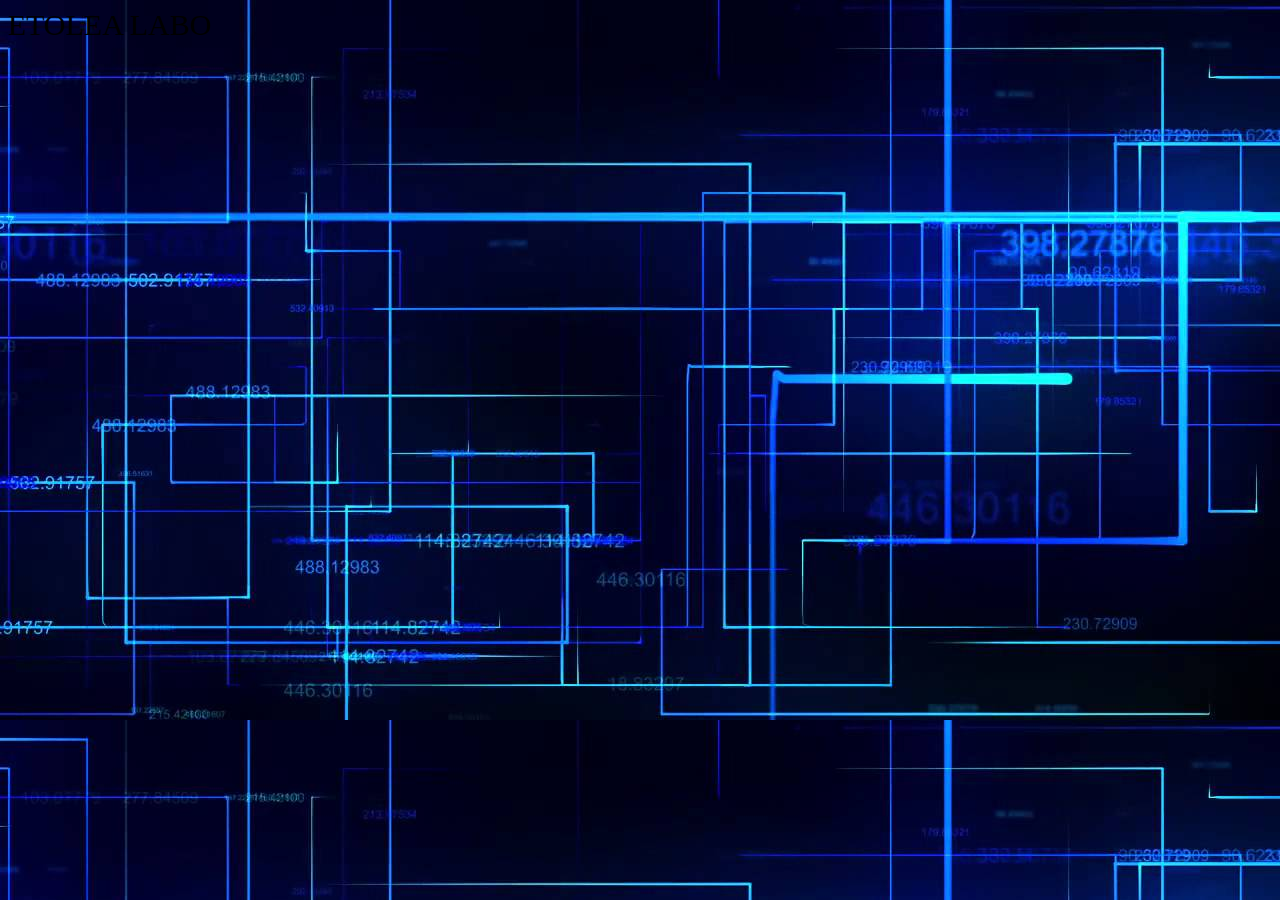
<file: index.html>
<!DOCTYPE html>
<html lang="ja" dir="ltr">
  <head>
    <meta charset="utf-8">
    <title>ETOLEA LABO</title>
    <link rel="stylesheet" href="stylesheet.css">
  </head>
  <body>
    <head>
      
      <div class="page_title">ETOLEA LABO</div>
    </head>
  </body>
</html>
</file>
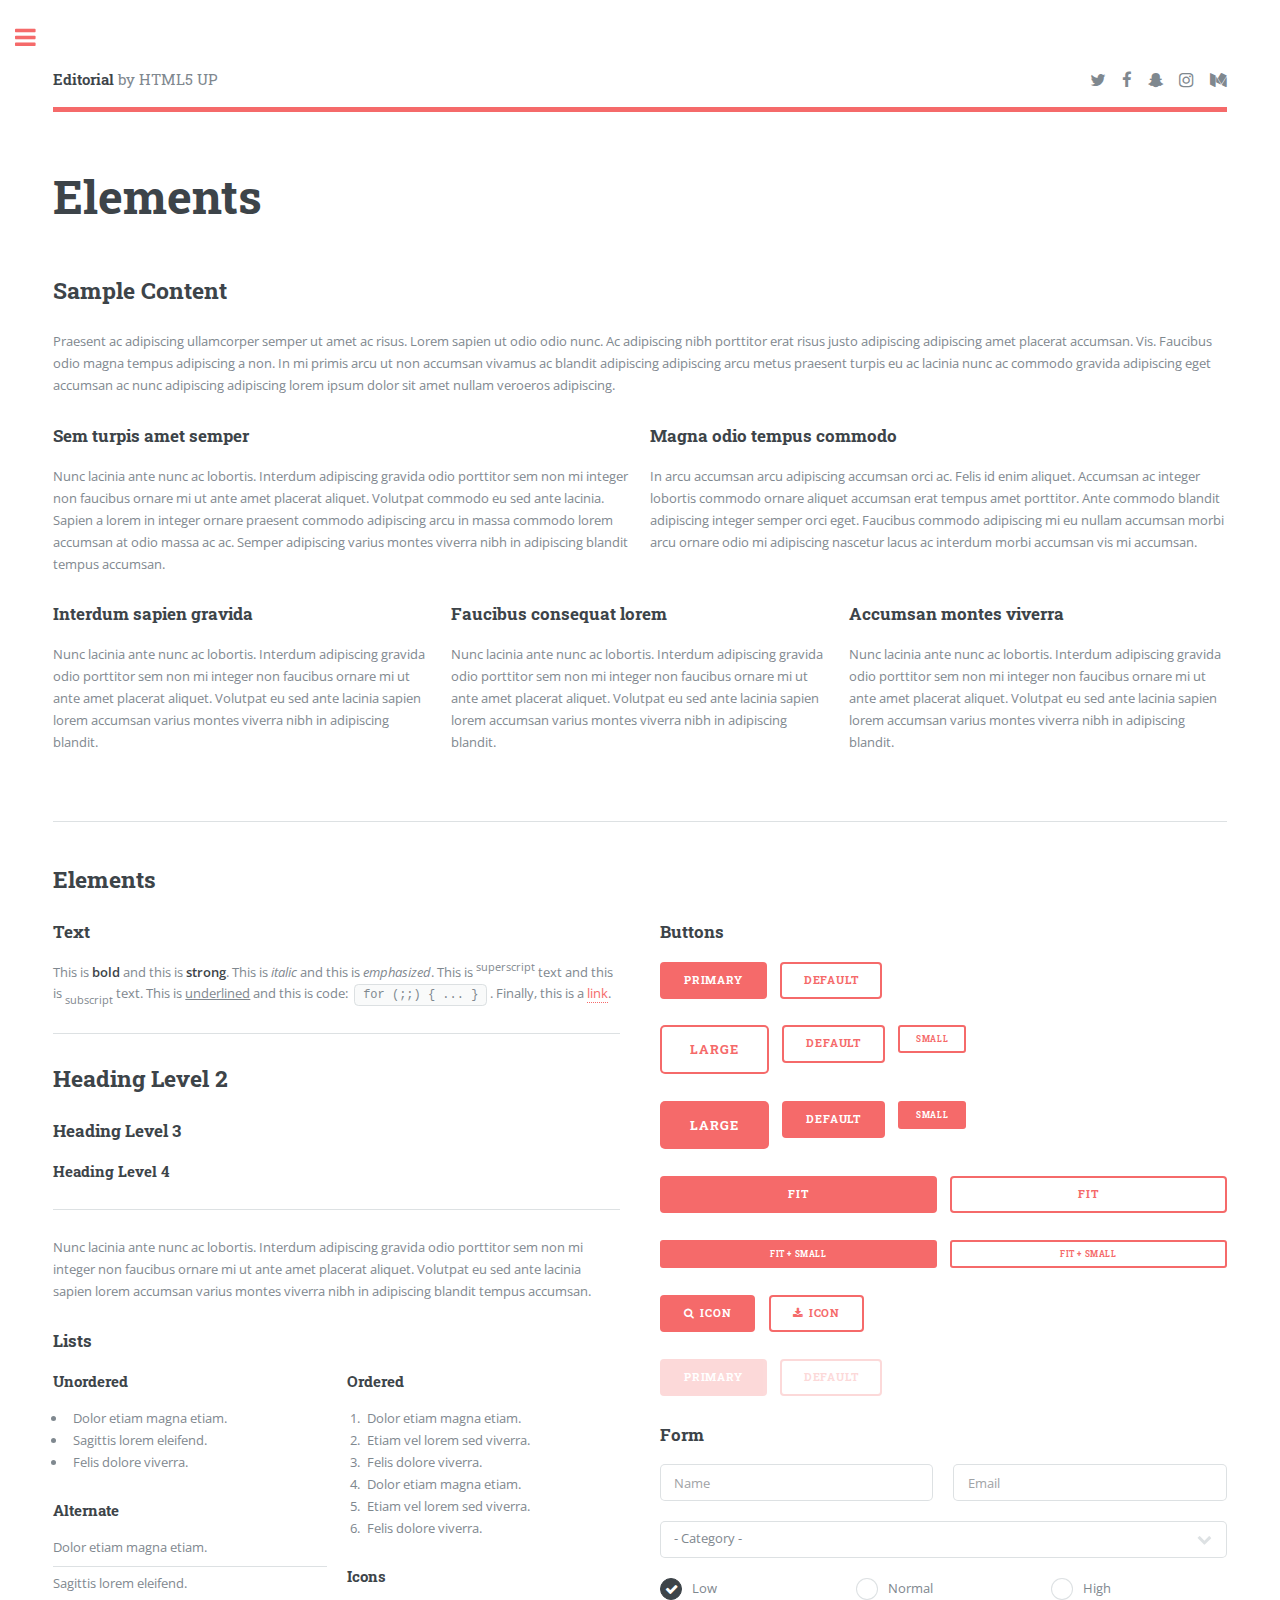
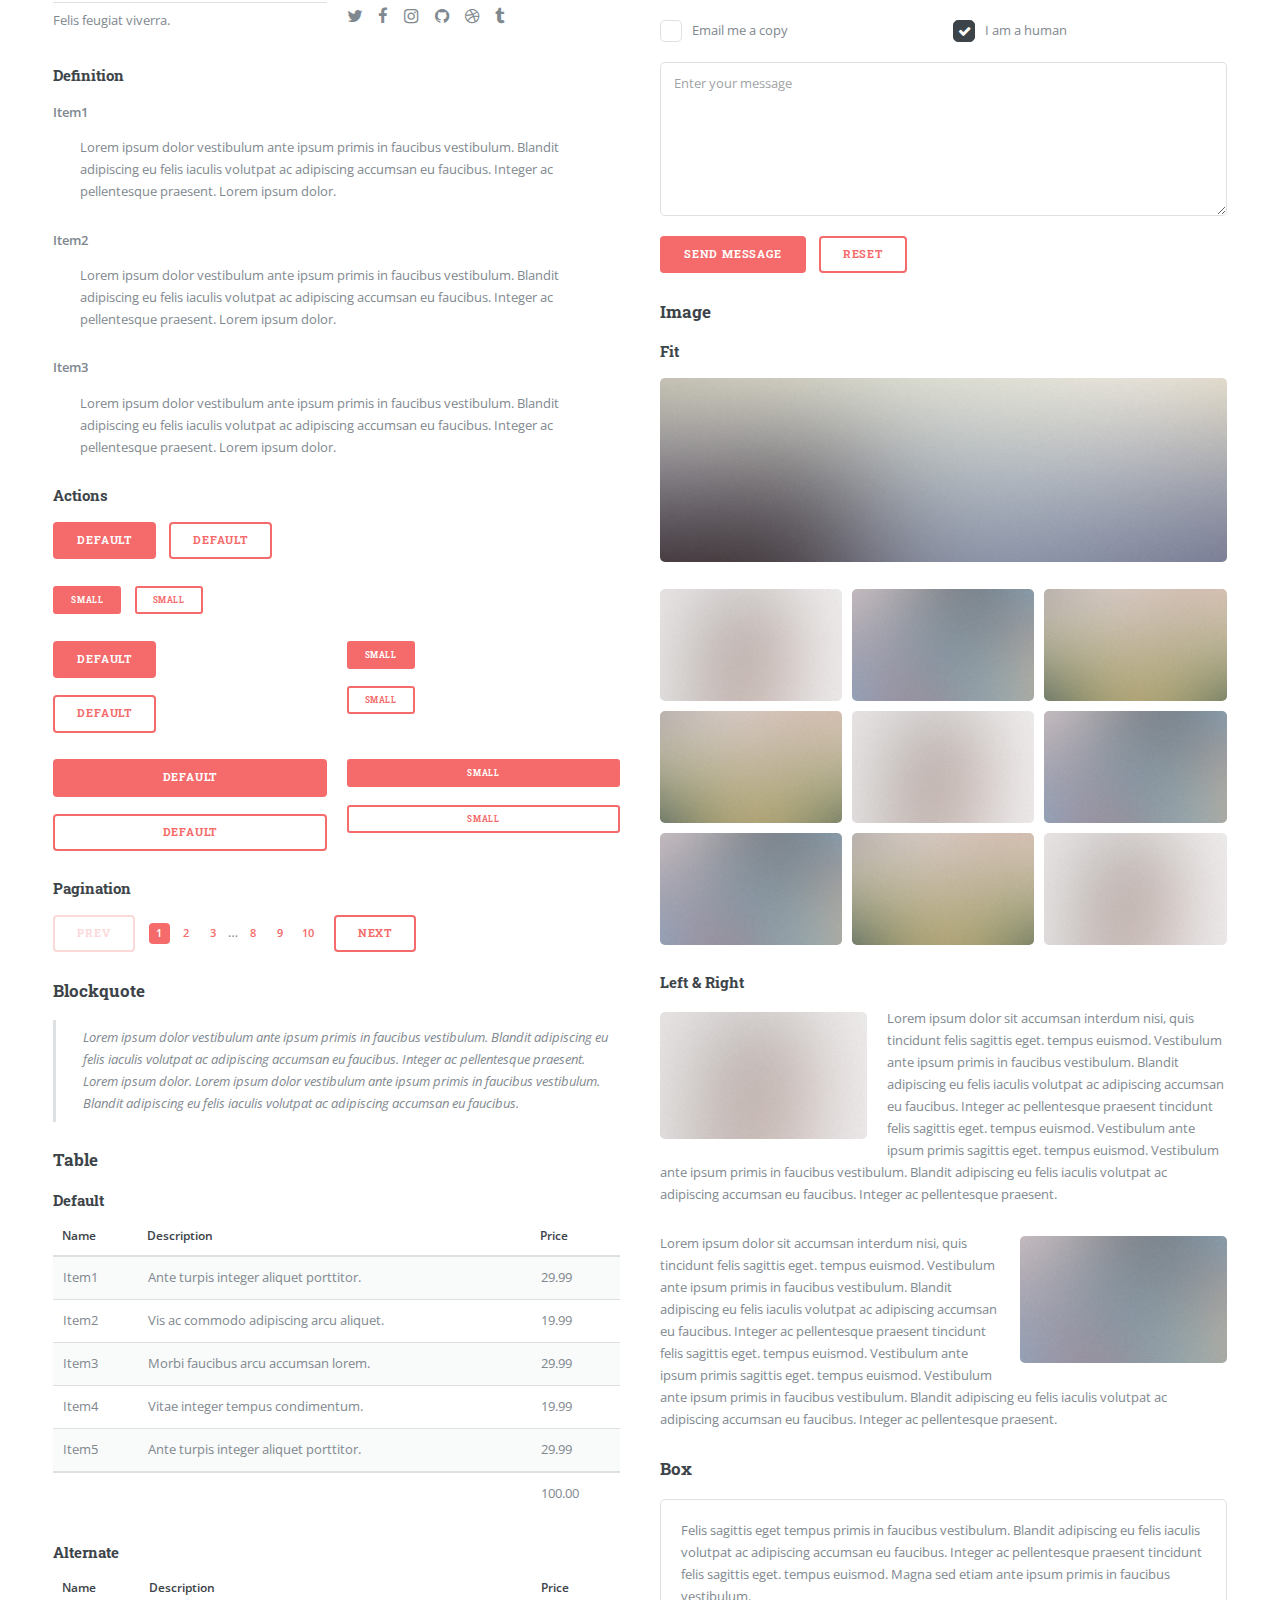
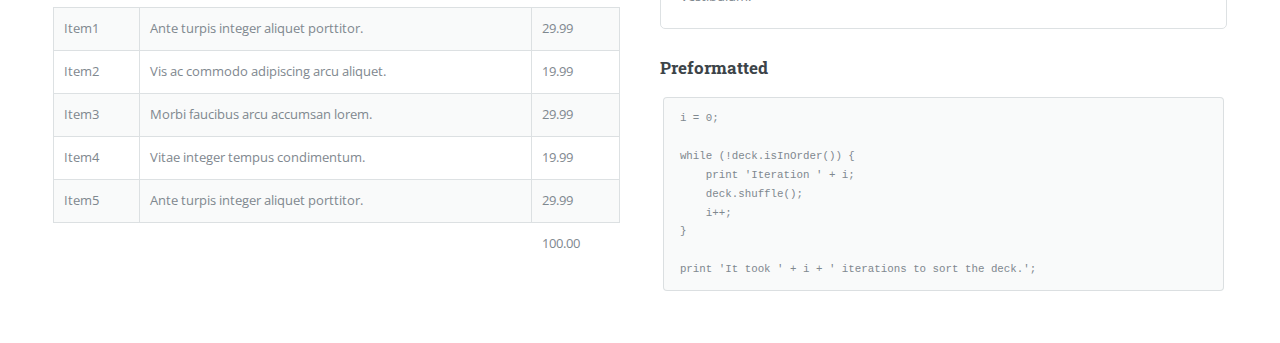
<file: elements.html>
<!DOCTYPE HTML>
<!--
	Editorial by HTML5 UP
	html5up.net | @ajlkn
	Free for personal and commercial use under the CCA 3.0 license (html5up.net/license)
-->
<html>
	<head>
		<title>Elements - Editorial by HTML5 UP</title>
		<meta charset="utf-8" />
		<meta name="viewport" content="width=device-width, initial-scale=1, user-scalable=no" />
		<link rel="stylesheet" href="assets/css/main.css" />
	</head>
	<body class="is-preload">

		<!-- Wrapper -->
			<div id="wrapper">

				<!-- Main -->
					<div id="main">
						<div class="inner">

							<!-- Header -->
								<header id="header">
									<a href="index.html" class="logo"><strong>Editorial</strong> by HTML5 UP</a>
									<ul class="icons">
										<li><a href="#" class="icon fa-twitter"><span class="label">Twitter</span></a></li>
										<li><a href="#" class="icon fa-facebook"><span class="label">Facebook</span></a></li>
										<li><a href="#" class="icon fa-snapchat-ghost"><span class="label">Snapchat</span></a></li>
										<li><a href="#" class="icon fa-instagram"><span class="label">Instagram</span></a></li>
										<li><a href="#" class="icon fa-medium"><span class="label">Medium</span></a></li>
									</ul>
								</header>

							<!-- Content -->
								<section>
									<header class="main">
										<h1>Elements</h1>
									</header>

									<!-- Content -->
										<h2 id="content">Sample Content</h2>
										<p>Praesent ac adipiscing ullamcorper semper ut amet ac risus. Lorem sapien ut odio odio nunc. Ac adipiscing nibh porttitor erat risus justo adipiscing adipiscing amet placerat accumsan. Vis. Faucibus odio magna tempus adipiscing a non. In mi primis arcu ut non accumsan vivamus ac blandit adipiscing adipiscing arcu metus praesent turpis eu ac lacinia nunc ac commodo gravida adipiscing eget accumsan ac nunc adipiscing adipiscing lorem ipsum dolor sit amet nullam veroeros adipiscing.</p>
										<div class="row">
											<div class="col-6 col-12-small">
												<h3>Sem turpis amet semper</h3>
												<p>Nunc lacinia ante nunc ac lobortis. Interdum adipiscing gravida odio porttitor sem non mi integer non faucibus ornare mi ut ante amet placerat aliquet. Volutpat commodo eu sed ante lacinia. Sapien a lorem in integer ornare praesent commodo adipiscing arcu in massa commodo lorem accumsan at odio massa ac ac. Semper adipiscing varius montes viverra nibh in adipiscing blandit tempus accumsan.</p>
											</div>
											<div class="col-6 col-12-small">
												<h3>Magna odio tempus commodo</h3>
												<p>In arcu accumsan arcu adipiscing accumsan orci ac. Felis id enim aliquet. Accumsan ac integer lobortis commodo ornare aliquet accumsan erat tempus amet porttitor. Ante commodo blandit adipiscing integer semper orci eget. Faucibus commodo adipiscing mi eu nullam accumsan morbi arcu ornare odio mi adipiscing nascetur lacus ac interdum morbi accumsan vis mi accumsan.</p>
											</div>
											<!-- Break -->
											<div class="col-4 col-12-medium">
												<h3>Interdum sapien gravida</h3>
												<p>Nunc lacinia ante nunc ac lobortis. Interdum adipiscing gravida odio porttitor sem non mi integer non faucibus ornare mi ut ante amet placerat aliquet. Volutpat eu sed ante lacinia sapien lorem accumsan varius montes viverra nibh in adipiscing blandit.</p>
											</div>
											<div class="col-4 col-12-medium">
												<h3>Faucibus consequat lorem</h3>
												<p>Nunc lacinia ante nunc ac lobortis. Interdum adipiscing gravida odio porttitor sem non mi integer non faucibus ornare mi ut ante amet placerat aliquet. Volutpat eu sed ante lacinia sapien lorem accumsan varius montes viverra nibh in adipiscing blandit.</p>
											</div>
											<div class="col-4 col-12-medium">
												<h3>Accumsan montes viverra</h3>
												<p>Nunc lacinia ante nunc ac lobortis. Interdum adipiscing gravida odio porttitor sem non mi integer non faucibus ornare mi ut ante amet placerat aliquet. Volutpat eu sed ante lacinia sapien lorem accumsan varius montes viverra nibh in adipiscing blandit.</p>
											</div>
										</div>

									<hr class="major" />

									<!-- Elements -->
										<h2 id="elements">Elements</h2>
										<div class="row gtr-200">
											<div class="col-6 col-12-medium">

												<!-- Text stuff -->
													<h3>Text</h3>
													<p>This is <b>bold</b> and this is <strong>strong</strong>. This is <i>italic</i> and this is <em>emphasized</em>.
													This is <sup>superscript</sup> text and this is <sub>subscript</sub> text.
													This is <u>underlined</u> and this is code: <code>for (;;) { ... }</code>.
													Finally, this is a <a href="#">link</a>.</p>
													<hr />
													<h2>Heading Level 2</h2>
													<h3>Heading Level 3</h3>
													<h4>Heading Level 4</h4>
													<hr />
													<p>Nunc lacinia ante nunc ac lobortis. Interdum adipiscing gravida odio porttitor sem non mi integer non faucibus ornare mi ut ante amet placerat aliquet. Volutpat eu sed ante lacinia sapien lorem accumsan varius montes viverra nibh in adipiscing blandit tempus accumsan.</p>

												<!-- Lists -->
													<h3>Lists</h3>
													<div class="row">
														<div class="col-6 col-12-small">

															<h4>Unordered</h4>
															<ul>
																<li>Dolor etiam magna etiam.</li>
																<li>Sagittis lorem eleifend.</li>
																<li>Felis dolore viverra.</li>
															</ul>

															<h4>Alternate</h4>
															<ul class="alt">
																<li>Dolor etiam magna etiam.</li>
																<li>Sagittis lorem eleifend.</li>
																<li>Felis feugiat viverra.</li>
															</ul>

														</div>
														<div class="col-6 col-12-small">

															<h4>Ordered</h4>
															<ol>
																<li>Dolor etiam magna etiam.</li>
																<li>Etiam vel lorem sed viverra.</li>
																<li>Felis dolore viverra.</li>
																<li>Dolor etiam magna etiam.</li>
																<li>Etiam vel lorem sed viverra.</li>
																<li>Felis dolore viverra.</li>
															</ol>

															<h4>Icons</h4>
															<ul class="icons">
																<li><a href="#" class="icon fa-twitter"><span class="label">Twitter</span></a></li>
																<li><a href="#" class="icon fa-facebook"><span class="label">Facebook</span></a></li>
																<li><a href="#" class="icon fa-instagram"><span class="label">Instagram</span></a></li>
																<li><a href="#" class="icon fa-github"><span class="label">Github</span></a></li>
																<li><a href="#" class="icon fa-dribbble"><span class="label">Dribbble</span></a></li>
																<li><a href="#" class="icon fa-tumblr"><span class="label">Tumblr</span></a></li>
															</ul>

														</div>
													</div>
													<h4>Definition</h4>
													<dl>
														<dt>Item1</dt>
														<dd>
															<p>Lorem ipsum dolor vestibulum ante ipsum primis in faucibus vestibulum. Blandit adipiscing eu felis iaculis volutpat ac adipiscing accumsan eu faucibus. Integer ac pellentesque praesent. Lorem ipsum dolor.</p>
														</dd>
														<dt>Item2</dt>
														<dd>
															<p>Lorem ipsum dolor vestibulum ante ipsum primis in faucibus vestibulum. Blandit adipiscing eu felis iaculis volutpat ac adipiscing accumsan eu faucibus. Integer ac pellentesque praesent. Lorem ipsum dolor.</p>
														</dd>
														<dt>Item3</dt>
														<dd>
															<p>Lorem ipsum dolor vestibulum ante ipsum primis in faucibus vestibulum. Blandit adipiscing eu felis iaculis volutpat ac adipiscing accumsan eu faucibus. Integer ac pellentesque praesent. Lorem ipsum dolor.</p>
														</dd>
													</dl>

													<h4>Actions</h4>
													<ul class="actions">
														<li><a href="#" class="button primary">Default</a></li>
														<li><a href="#" class="button">Default</a></li>
													</ul>
													<ul class="actions small">
														<li><a href="#" class="button primary small">Small</a></li>
														<li><a href="#" class="button small">Small</a></li>
													</ul>
													<div class="row">
														<div class="col-6 col-12-small">
															<ul class="actions stacked">
																<li><a href="#" class="button primary">Default</a></li>
																<li><a href="#" class="button">Default</a></li>
															</ul>
														</div>
														<div class="col-6 col-12-small">
															<ul class="actions stacked">
																<li><a href="#" class="button primary small">Small</a></li>
																<li><a href="#" class="button small">Small</a></li>
															</ul>
														</div>
														<div class="col-6 col-12-small">
															<ul class="actions stacked">
																<li><a href="#" class="button primary fit">Default</a></li>
																<li><a href="#" class="button fit">Default</a></li>
															</ul>
														</div>
														<div class="col-6 col-12-small">
															<ul class="actions stacked">
																<li><a href="#" class="button primary small fit">Small</a></li>
																<li><a href="#" class="button small fit">Small</a></li>
															</ul>
														</div>
													</div>

													<h4>Pagination</h4>
													<ul class="pagination">
														<li><span class="button disabled">Prev</span></li>
														<li><a href="#" class="page active">1</a></li>
														<li><a href="#" class="page">2</a></li>
														<li><a href="#" class="page">3</a></li>
														<li><span>&hellip;</span></li>
														<li><a href="#" class="page">8</a></li>
														<li><a href="#" class="page">9</a></li>
														<li><a href="#" class="page">10</a></li>
														<li><a href="#" class="button">Next</a></li>
													</ul>

												<!-- Blockquote -->
													<h3>Blockquote</h3>
													<blockquote>Lorem ipsum dolor vestibulum ante ipsum primis in faucibus vestibulum. Blandit adipiscing eu felis iaculis volutpat ac adipiscing accumsan eu faucibus. Integer ac pellentesque praesent. Lorem ipsum dolor. Lorem ipsum dolor vestibulum ante ipsum primis in faucibus vestibulum. Blandit adipiscing eu felis iaculis volutpat ac adipiscing accumsan eu faucibus.</blockquote>

												<!-- Table -->
													<h3>Table</h3>

													<h4>Default</h4>
													<div class="table-wrapper">
														<table>
															<thead>
																<tr>
																	<th>Name</th>
																	<th>Description</th>
																	<th>Price</th>
																</tr>
															</thead>
															<tbody>
																<tr>
																	<td>Item1</td>
																	<td>Ante turpis integer aliquet porttitor.</td>
																	<td>29.99</td>
																</tr>
																<tr>
																	<td>Item2</td>
																	<td>Vis ac commodo adipiscing arcu aliquet.</td>
																	<td>19.99</td>
																</tr>
																<tr>
																	<td>Item3</td>
																	<td> Morbi faucibus arcu accumsan lorem.</td>
																	<td>29.99</td>
																</tr>
																<tr>
																	<td>Item4</td>
																	<td>Vitae integer tempus condimentum.</td>
																	<td>19.99</td>
																</tr>
																<tr>
																	<td>Item5</td>
																	<td>Ante turpis integer aliquet porttitor.</td>
																	<td>29.99</td>
																</tr>
															</tbody>
															<tfoot>
																<tr>
																	<td colspan="2"></td>
																	<td>100.00</td>
																</tr>
															</tfoot>
														</table>
													</div>

													<h4>Alternate</h4>
													<div class="table-wrapper">
														<table class="alt">
															<thead>
																<tr>
																	<th>Name</th>
																	<th>Description</th>
																	<th>Price</th>
																</tr>
															</thead>
															<tbody>
																<tr>
																	<td>Item1</td>
																	<td>Ante turpis integer aliquet porttitor.</td>
																	<td>29.99</td>
																</tr>
																<tr>
																	<td>Item2</td>
																	<td>Vis ac commodo adipiscing arcu aliquet.</td>
																	<td>19.99</td>
																</tr>
																<tr>
																	<td>Item3</td>
																	<td> Morbi faucibus arcu accumsan lorem.</td>
																	<td>29.99</td>
																</tr>
																<tr>
																	<td>Item4</td>
																	<td>Vitae integer tempus condimentum.</td>
																	<td>19.99</td>
																</tr>
																<tr>
																	<td>Item5</td>
																	<td>Ante turpis integer aliquet porttitor.</td>
																	<td>29.99</td>
																</tr>
															</tbody>
															<tfoot>
																<tr>
																	<td colspan="2"></td>
																	<td>100.00</td>
																</tr>
															</tfoot>
														</table>
													</div>

											</div>
											<div class="col-6 col-12-medium">

												<!-- Buttons -->
													<h3>Buttons</h3>
													<ul class="actions">
														<li><a href="#" class="button primary">Primary</a></li>
														<li><a href="#" class="button">Default</a></li>
													</ul>
													<ul class="actions">
														<li><a href="#" class="button large">Large</a></li>
														<li><a href="#" class="button">Default</a></li>
														<li><a href="#" class="button small">Small</a></li>
													</ul>
													<ul class="actions">
														<li><a href="#" class="button primary large">Large</a></li>
														<li><a href="#" class="button primary">Default</a></li>
														<li><a href="#" class="button primary small">Small</a></li>
													</ul>
													<ul class="actions fit">
														<li><a href="#" class="button primary fit">Fit</a></li>
														<li><a href="#" class="button fit">Fit</a></li>
													</ul>
													<ul class="actions fit small">
														<li><a href="#" class="button primary fit small">Fit + Small</a></li>
														<li><a href="#" class="button fit small">Fit + Small</a></li>
													</ul>
													<ul class="actions">
														<li><a href="#" class="button primary icon fa-search">Icon</a></li>
														<li><a href="#" class="button icon fa-download">Icon</a></li>
													</ul>
													<ul class="actions">
														<li><span class="button primary disabled">Primary</span></li>
														<li><span class="button disabled">Default</span></li>
													</ul>

												<!-- Form -->
													<h3>Form</h3>

													<form method="post" action="#">
														<div class="row gtr-uniform">
															<div class="col-6 col-12-xsmall">
																<input type="text" name="demo-name" id="demo-name" value="" placeholder="Name" />
															</div>
															<div class="col-6 col-12-xsmall">
																<input type="email" name="demo-email" id="demo-email" value="" placeholder="Email" />
															</div>
															<!-- Break -->
															<div class="col-12">
																<select name="demo-category" id="demo-category">
																	<option value="">- Category -</option>
																	<option value="1">Manufacturing</option>
																	<option value="1">Shipping</option>
																	<option value="1">Administration</option>
																	<option value="1">Human Resources</option>
																</select>
															</div>
															<!-- Break -->
															<div class="col-4 col-12-small">
																<input type="radio" id="demo-priority-low" name="demo-priority" checked>
																<label for="demo-priority-low">Low</label>
															</div>
															<div class="col-4 col-12-small">
																<input type="radio" id="demo-priority-normal" name="demo-priority">
																<label for="demo-priority-normal">Normal</label>
															</div>
															<div class="col-4 col-12-small">
																<input type="radio" id="demo-priority-high" name="demo-priority">
																<label for="demo-priority-high">High</label>
															</div>
															<!-- Break -->
															<div class="col-6 col-12-small">
																<input type="checkbox" id="demo-copy" name="demo-copy">
																<label for="demo-copy">Email me a copy</label>
															</div>
															<div class="col-6 col-12-small">
																<input type="checkbox" id="demo-human" name="demo-human" checked>
																<label for="demo-human">I am a human</label>
															</div>
															<!-- Break -->
															<div class="col-12">
																<textarea name="demo-message" id="demo-message" placeholder="Enter your message" rows="6"></textarea>
															</div>
															<!-- Break -->
															<div class="col-12">
																<ul class="actions">
																	<li><input type="submit" value="Send Message" class="primary" /></li>
																	<li><input type="reset" value="Reset" /></li>
																</ul>
															</div>
														</div>
													</form>

												<!-- Image -->
													<h3>Image</h3>

													<h4>Fit</h4>
													<span class="image fit"><img src="images/pic11.jpg" alt="" /></span>
													<div class="box alt">
														<div class="row gtr-50 gtr-uniform">
															<div class="col-4"><span class="image fit"><img src="images/pic01.jpg" alt="" /></span></div>
															<div class="col-4"><span class="image fit"><img src="images/pic02.jpg" alt="" /></span></div>
															<div class="col-4"><span class="image fit"><img src="images/pic03.jpg" alt="" /></span></div>
															<!-- Break -->
															<div class="col-4"><span class="image fit"><img src="images/pic03.jpg" alt="" /></span></div>
															<div class="col-4"><span class="image fit"><img src="images/pic01.jpg" alt="" /></span></div>
															<div class="col-4"><span class="image fit"><img src="images/pic02.jpg" alt="" /></span></div>
															<!-- Break -->
															<div class="col-4"><span class="image fit"><img src="images/pic02.jpg" alt="" /></span></div>
															<div class="col-4"><span class="image fit"><img src="images/pic03.jpg" alt="" /></span></div>
															<div class="col-4"><span class="image fit"><img src="images/pic01.jpg" alt="" /></span></div>
														</div>
													</div>

													<h4>Left &amp; Right</h4>
													<p><span class="image left"><img src="images/pic01.jpg" alt="" /></span>Lorem ipsum dolor sit accumsan interdum nisi, quis tincidunt felis sagittis eget. tempus euismod. Vestibulum ante ipsum primis in faucibus vestibulum. Blandit adipiscing eu felis iaculis volutpat ac adipiscing accumsan eu faucibus. Integer ac pellentesque praesent tincidunt felis sagittis eget. tempus euismod. Vestibulum ante ipsum primis sagittis eget. tempus euismod. Vestibulum ante ipsum primis in faucibus vestibulum. Blandit adipiscing eu felis iaculis volutpat ac adipiscing accumsan eu faucibus. Integer ac pellentesque praesent.</p>
													<p><span class="image right"><img src="images/pic02.jpg" alt="" /></span>Lorem ipsum dolor sit accumsan interdum nisi, quis tincidunt felis sagittis eget. tempus euismod. Vestibulum ante ipsum primis in faucibus vestibulum. Blandit adipiscing eu felis iaculis volutpat ac adipiscing accumsan eu faucibus. Integer ac pellentesque praesent tincidunt felis sagittis eget. tempus euismod. Vestibulum ante ipsum primis sagittis eget. tempus euismod. Vestibulum ante ipsum primis in faucibus vestibulum. Blandit adipiscing eu felis iaculis volutpat ac adipiscing accumsan eu faucibus. Integer ac pellentesque praesent.</p>

												<!-- Box -->
													<h3>Box</h3>
													<div class="box">
														<p>Felis sagittis eget tempus primis in faucibus vestibulum. Blandit adipiscing eu felis iaculis volutpat ac adipiscing accumsan eu faucibus. Integer ac pellentesque praesent tincidunt felis sagittis eget. tempus euismod. Magna sed etiam ante ipsum primis in faucibus vestibulum.</p>
													</div>

												<!-- Preformatted Code -->
													<h3>Preformatted</h3>
													<pre><code>i = 0;

while (!deck.isInOrder()) {
    print 'Iteration ' + i;
    deck.shuffle();
    i++;
}

print 'It took ' + i + ' iterations to sort the deck.';
</code></pre>

											</div>
										</div>

								</section>

						</div>
					</div>

				<!-- Sidebar -->
					<div id="sidebar">
						<div class="inner">

							<!-- Search -->
								<section id="search" class="alt">
									<form method="post" action="#">
										<input type="text" name="query" id="query" placeholder="Search" />
									</form>
								</section>

							<!-- Menu -->
								<nav id="menu">
									<header class="major">
										<h2>Menu</h2>
									</header>
									<ul>
										<li><a href="index.html">Homepage</a></li>
										<li><a href="generic.html">Generic</a></li>
										<li><a href="elements.html">Elements</a></li>
										<li>
											<span class="opener">Submenu</span>
											<ul>
												<li><a href="#">Lorem Dolor</a></li>
												<li><a href="#">Ipsum Adipiscing</a></li>
												<li><a href="#">Tempus Magna</a></li>
												<li><a href="#">Feugiat Veroeros</a></li>
											</ul>
										</li>
										<li><a href="#">Etiam Dolore</a></li>
										<li><a href="#">Adipiscing</a></li>
										<li>
											<span class="opener">Another Submenu</span>
											<ul>
												<li><a href="#">Lorem Dolor</a></li>
												<li><a href="#">Ipsum Adipiscing</a></li>
												<li><a href="#">Tempus Magna</a></li>
												<li><a href="#">Feugiat Veroeros</a></li>
											</ul>
										</li>
										<li><a href="#">Maximus Erat</a></li>
										<li><a href="#">Sapien Mauris</a></li>
										<li><a href="#">Amet Lacinia</a></li>
									</ul>
								</nav>

							<!-- Section -->
								<section>
									<header class="major">
										<h2>Ante interdum</h2>
									</header>
									<div class="mini-posts">
										<article>
											<a href="#" class="image"><img src="images/pic07.jpg" alt="" /></a>
											<p>Aenean ornare velit lacus, ac varius enim lorem ullamcorper dolore aliquam.</p>
										</article>
										<article>
											<a href="#" class="image"><img src="images/pic08.jpg" alt="" /></a>
											<p>Aenean ornare velit lacus, ac varius enim lorem ullamcorper dolore aliquam.</p>
										</article>
										<article>
											<a href="#" class="image"><img src="images/pic09.jpg" alt="" /></a>
											<p>Aenean ornare velit lacus, ac varius enim lorem ullamcorper dolore aliquam.</p>
										</article>
									</div>
									<ul class="actions">
										<li><a href="#" class="button">More</a></li>
									</ul>
								</section>

							<!-- Section -->
								<section>
									<header class="major">
										<h2>Get in touch</h2>
									</header>
									<p>Sed varius enim lorem ullamcorper dolore aliquam aenean ornare velit lacus, ac varius enim lorem ullamcorper dolore. Proin sed aliquam facilisis ante interdum. Sed nulla amet lorem feugiat tempus aliquam.</p>
									<ul class="contact">
										<li class="fa-envelope-o"><a href="#">information@untitled.tld</a></li>
										<li class="fa-phone">(000) 000-0000</li>
										<li class="fa-home">1234 Somewhere Road #8254<br />
										Nashville, TN 00000-0000</li>
									</ul>
								</section>

							<!-- Footer -->
								<footer id="footer">
									<p class="copyright">&copy; Untitled. All rights reserved. Demo Images: <a href="https://unsplash.com">Unsplash</a>. Design: <a href="https://html5up.net">HTML5 UP</a>.</p>
								</footer>

						</div>
					</div>

			</div>

		<!-- Scripts -->
			<script src="assets/js/jquery.min.js"></script>
			<script src="assets/js/browser.min.js"></script>
			<script src="assets/js/breakpoints.min.js"></script>
			<script src="assets/js/util.js"></script>
			<script src="assets/js/main.js"></script>

	</body>
</html>
</file>
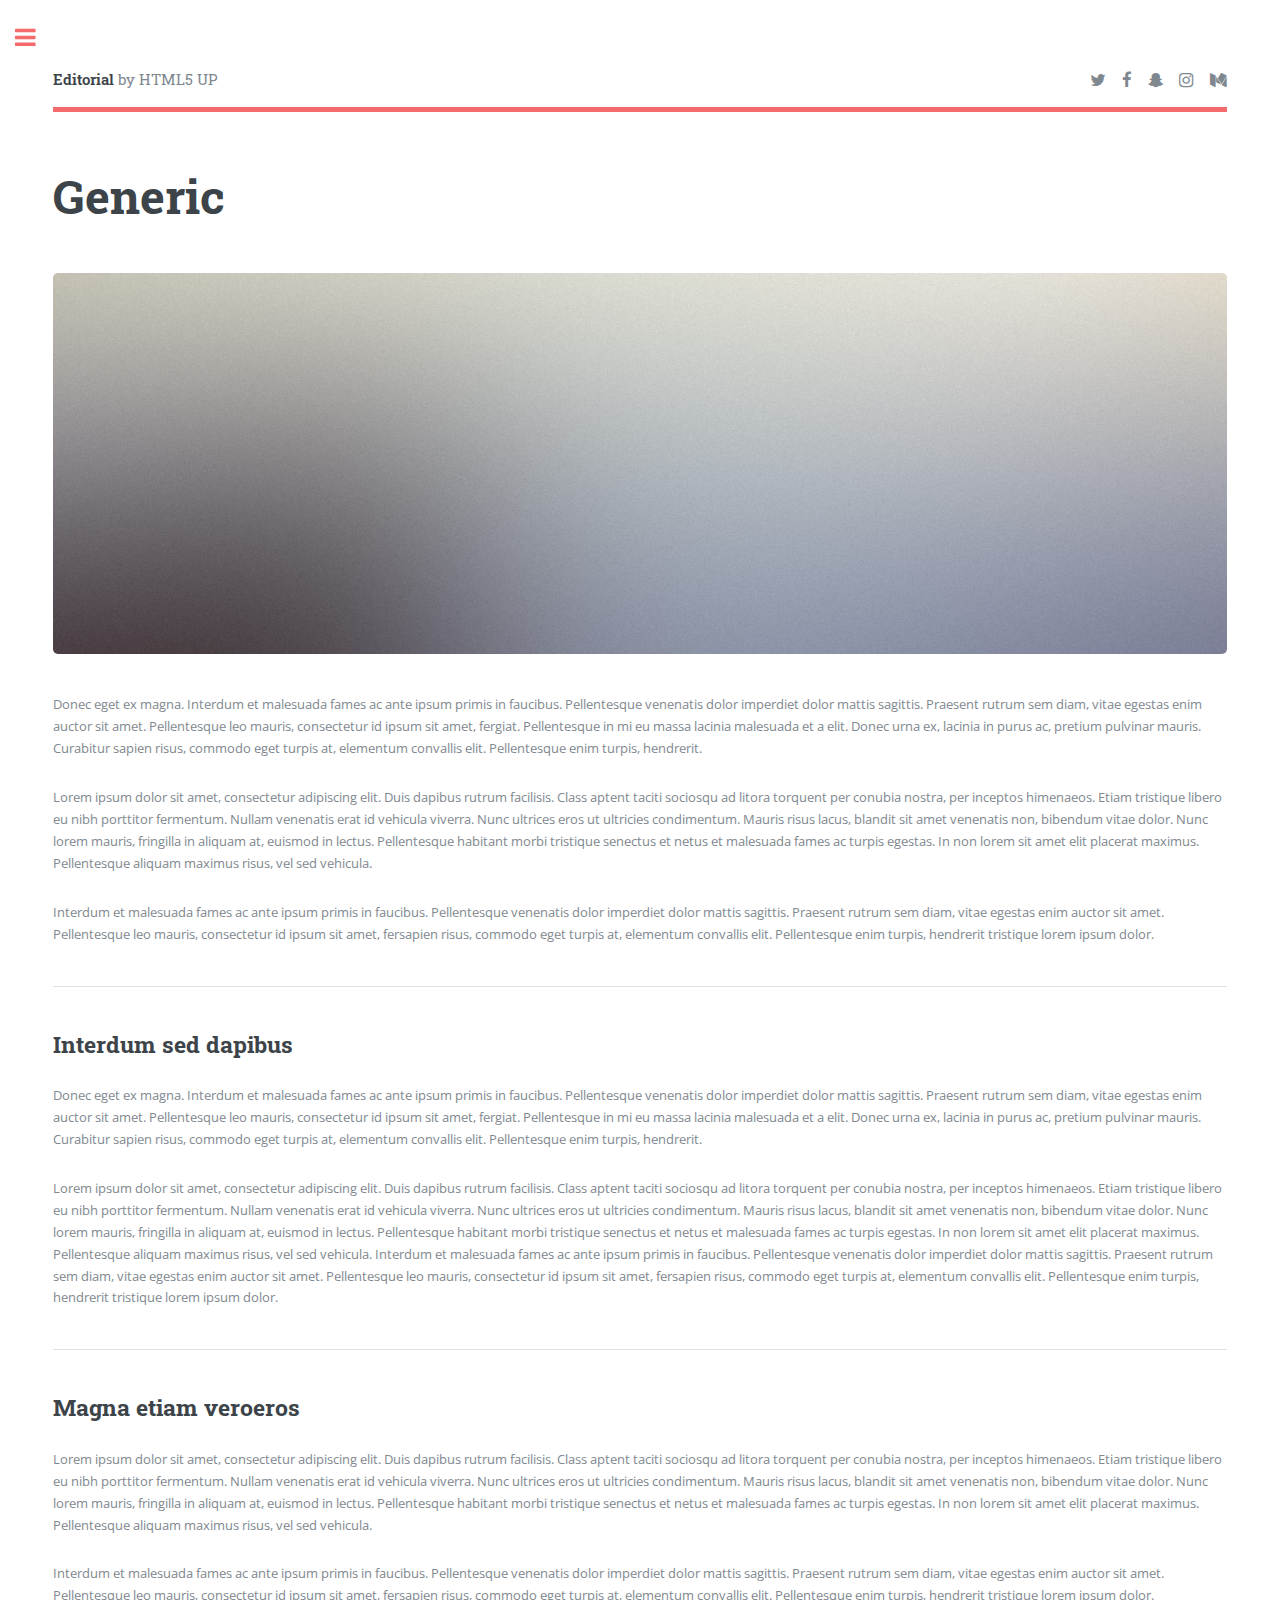
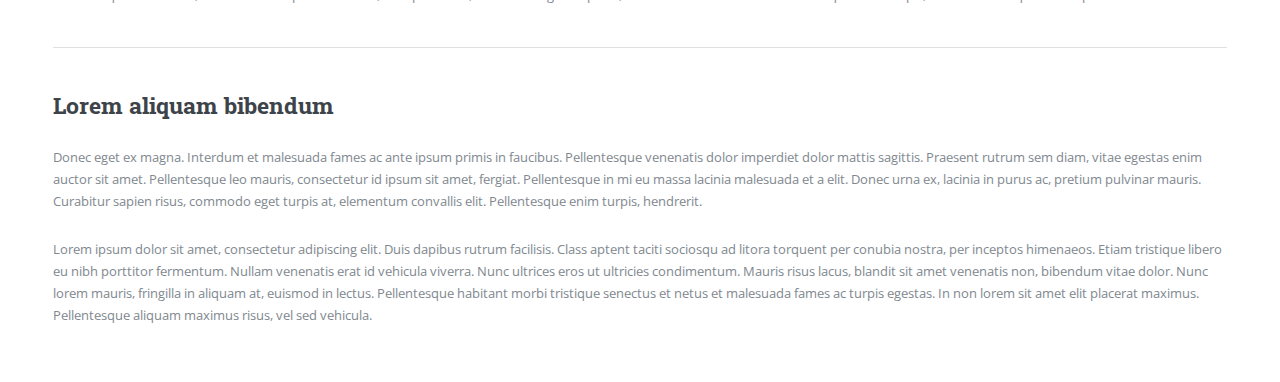
<file: generic.html>
<!DOCTYPE HTML>
<!--
	Editorial by HTML5 UP
	html5up.net | @ajlkn
	Free for personal and commercial use under the CCA 3.0 license (html5up.net/license)
-->
<html>
	<head>
		<title>Generic - Editorial by HTML5 UP</title>
		<meta charset="utf-8" />
		<meta name="viewport" content="width=device-width, initial-scale=1, user-scalable=no" />
		<link rel="stylesheet" href="assets/css/main.css" />
	</head>
	<body class="is-preload">

		<!-- Wrapper -->
			<div id="wrapper">

				<!-- Main -->
					<div id="main">
						<div class="inner">

							<!-- Header -->
								<header id="header">
									<a href="index.html" class="logo"><strong>Editorial</strong> by HTML5 UP</a>
									<ul class="icons">
										<li><a href="#" class="icon fa-twitter"><span class="label">Twitter</span></a></li>
										<li><a href="#" class="icon fa-facebook"><span class="label">Facebook</span></a></li>
										<li><a href="#" class="icon fa-snapchat-ghost"><span class="label">Snapchat</span></a></li>
										<li><a href="#" class="icon fa-instagram"><span class="label">Instagram</span></a></li>
										<li><a href="#" class="icon fa-medium"><span class="label">Medium</span></a></li>
									</ul>
								</header>

							<!-- Content -->
								<section>
									<header class="main">
										<h1>Generic</h1>
									</header>

									<span class="image main"><img src="images/pic11.jpg" alt="" /></span>

									<p>Donec eget ex magna. Interdum et malesuada fames ac ante ipsum primis in faucibus. Pellentesque venenatis dolor imperdiet dolor mattis sagittis. Praesent rutrum sem diam, vitae egestas enim auctor sit amet. Pellentesque leo mauris, consectetur id ipsum sit amet, fergiat. Pellentesque in mi eu massa lacinia malesuada et a elit. Donec urna ex, lacinia in purus ac, pretium pulvinar mauris. Curabitur sapien risus, commodo eget turpis at, elementum convallis elit. Pellentesque enim turpis, hendrerit.</p>
									<p>Lorem ipsum dolor sit amet, consectetur adipiscing elit. Duis dapibus rutrum facilisis. Class aptent taciti sociosqu ad litora torquent per conubia nostra, per inceptos himenaeos. Etiam tristique libero eu nibh porttitor fermentum. Nullam venenatis erat id vehicula viverra. Nunc ultrices eros ut ultricies condimentum. Mauris risus lacus, blandit sit amet venenatis non, bibendum vitae dolor. Nunc lorem mauris, fringilla in aliquam at, euismod in lectus. Pellentesque habitant morbi tristique senectus et netus et malesuada fames ac turpis egestas. In non lorem sit amet elit placerat maximus. Pellentesque aliquam maximus risus, vel sed vehicula.</p>
									<p>Interdum et malesuada fames ac ante ipsum primis in faucibus. Pellentesque venenatis dolor imperdiet dolor mattis sagittis. Praesent rutrum sem diam, vitae egestas enim auctor sit amet. Pellentesque leo mauris, consectetur id ipsum sit amet, fersapien risus, commodo eget turpis at, elementum convallis elit. Pellentesque enim turpis, hendrerit tristique lorem ipsum dolor.</p>

									<hr class="major" />

									<h2>Interdum sed dapibus</h2>
									<p>Donec eget ex magna. Interdum et malesuada fames ac ante ipsum primis in faucibus. Pellentesque venenatis dolor imperdiet dolor mattis sagittis. Praesent rutrum sem diam, vitae egestas enim auctor sit amet. Pellentesque leo mauris, consectetur id ipsum sit amet, fergiat. Pellentesque in mi eu massa lacinia malesuada et a elit. Donec urna ex, lacinia in purus ac, pretium pulvinar mauris. Curabitur sapien risus, commodo eget turpis at, elementum convallis elit. Pellentesque enim turpis, hendrerit.</p>
									<p>Lorem ipsum dolor sit amet, consectetur adipiscing elit. Duis dapibus rutrum facilisis. Class aptent taciti sociosqu ad litora torquent per conubia nostra, per inceptos himenaeos. Etiam tristique libero eu nibh porttitor fermentum. Nullam venenatis erat id vehicula viverra. Nunc ultrices eros ut ultricies condimentum. Mauris risus lacus, blandit sit amet venenatis non, bibendum vitae dolor. Nunc lorem mauris, fringilla in aliquam at, euismod in lectus. Pellentesque habitant morbi tristique senectus et netus et malesuada fames ac turpis egestas. In non lorem sit amet elit placerat maximus. Pellentesque aliquam maximus risus, vel sed vehicula. Interdum et malesuada fames ac ante ipsum primis in faucibus. Pellentesque venenatis dolor imperdiet dolor mattis sagittis. Praesent rutrum sem diam, vitae egestas enim auctor sit amet. Pellentesque leo mauris, consectetur id ipsum sit amet, fersapien risus, commodo eget turpis at, elementum convallis elit. Pellentesque enim turpis, hendrerit tristique lorem ipsum dolor.</p>

									<hr class="major" />

									<h2>Magna etiam veroeros</h2>
									<p>Lorem ipsum dolor sit amet, consectetur adipiscing elit. Duis dapibus rutrum facilisis. Class aptent taciti sociosqu ad litora torquent per conubia nostra, per inceptos himenaeos. Etiam tristique libero eu nibh porttitor fermentum. Nullam venenatis erat id vehicula viverra. Nunc ultrices eros ut ultricies condimentum. Mauris risus lacus, blandit sit amet venenatis non, bibendum vitae dolor. Nunc lorem mauris, fringilla in aliquam at, euismod in lectus. Pellentesque habitant morbi tristique senectus et netus et malesuada fames ac turpis egestas. In non lorem sit amet elit placerat maximus. Pellentesque aliquam maximus risus, vel sed vehicula.</p>
									<p>Interdum et malesuada fames ac ante ipsum primis in faucibus. Pellentesque venenatis dolor imperdiet dolor mattis sagittis. Praesent rutrum sem diam, vitae egestas enim auctor sit amet. Pellentesque leo mauris, consectetur id ipsum sit amet, fersapien risus, commodo eget turpis at, elementum convallis elit. Pellentesque enim turpis, hendrerit tristique lorem ipsum dolor.</p>

									<hr class="major" />

									<h2>Lorem aliquam bibendum</h2>
									<p>Donec eget ex magna. Interdum et malesuada fames ac ante ipsum primis in faucibus. Pellentesque venenatis dolor imperdiet dolor mattis sagittis. Praesent rutrum sem diam, vitae egestas enim auctor sit amet. Pellentesque leo mauris, consectetur id ipsum sit amet, fergiat. Pellentesque in mi eu massa lacinia malesuada et a elit. Donec urna ex, lacinia in purus ac, pretium pulvinar mauris. Curabitur sapien risus, commodo eget turpis at, elementum convallis elit. Pellentesque enim turpis, hendrerit.</p>
									<p>Lorem ipsum dolor sit amet, consectetur adipiscing elit. Duis dapibus rutrum facilisis. Class aptent taciti sociosqu ad litora torquent per conubia nostra, per inceptos himenaeos. Etiam tristique libero eu nibh porttitor fermentum. Nullam venenatis erat id vehicula viverra. Nunc ultrices eros ut ultricies condimentum. Mauris risus lacus, blandit sit amet venenatis non, bibendum vitae dolor. Nunc lorem mauris, fringilla in aliquam at, euismod in lectus. Pellentesque habitant morbi tristique senectus et netus et malesuada fames ac turpis egestas. In non lorem sit amet elit placerat maximus. Pellentesque aliquam maximus risus, vel sed vehicula.</p>

								</section>

						</div>
					</div>

				<!-- Sidebar -->
					<div id="sidebar">
						<div class="inner">

							<!-- Search -->
								<section id="search" class="alt">
									<form method="post" action="#">
										<input type="text" name="query" id="query" placeholder="Search" />
									</form>
								</section>

							<!-- Menu -->
								<nav id="menu">
									<header class="major">
										<h2>Menu</h2>
									</header>
									<ul>
										<li><a href="index.html">Homepage</a></li>
										<li><a href="generic.html">Generic</a></li>
										<li><a href="elements.html">Elements</a></li>
										<li>
											<span class="opener">Submenu</span>
											<ul>
												<li><a href="#">Lorem Dolor</a></li>
												<li><a href="#">Ipsum Adipiscing</a></li>
												<li><a href="#">Tempus Magna</a></li>
												<li><a href="#">Feugiat Veroeros</a></li>
											</ul>
										</li>
										<li><a href="#">Etiam Dolore</a></li>
										<li><a href="#">Adipiscing</a></li>
										<li>
											<span class="opener">Another Submenu</span>
											<ul>
												<li><a href="#">Lorem Dolor</a></li>
												<li><a href="#">Ipsum Adipiscing</a></li>
												<li><a href="#">Tempus Magna</a></li>
												<li><a href="#">Feugiat Veroeros</a></li>
											</ul>
										</li>
										<li><a href="#">Maximus Erat</a></li>
										<li><a href="#">Sapien Mauris</a></li>
										<li><a href="#">Amet Lacinia</a></li>
									</ul>
								</nav>

							<!-- Section -->
								<section>
									<header class="major">
										<h2>Ante interdum</h2>
									</header>
									<div class="mini-posts">
										<article>
											<a href="#" class="image"><img src="images/pic07.jpg" alt="" /></a>
											<p>Aenean ornare velit lacus, ac varius enim lorem ullamcorper dolore aliquam.</p>
										</article>
										<article>
											<a href="#" class="image"><img src="images/pic08.jpg" alt="" /></a>
											<p>Aenean ornare velit lacus, ac varius enim lorem ullamcorper dolore aliquam.</p>
										</article>
										<article>
											<a href="#" class="image"><img src="images/pic09.jpg" alt="" /></a>
											<p>Aenean ornare velit lacus, ac varius enim lorem ullamcorper dolore aliquam.</p>
										</article>
									</div>
									<ul class="actions">
										<li><a href="#" class="button">More</a></li>
									</ul>
								</section>

							<!-- Section -->
								<section>
									<header class="major">
										<h2>Get in touch</h2>
									</header>
									<p>Sed varius enim lorem ullamcorper dolore aliquam aenean ornare velit lacus, ac varius enim lorem ullamcorper dolore. Proin sed aliquam facilisis ante interdum. Sed nulla amet lorem feugiat tempus aliquam.</p>
									<ul class="contact">
										<li class="fa-envelope-o"><a href="#">information@untitled.tld</a></li>
										<li class="fa-phone">(000) 000-0000</li>
										<li class="fa-home">1234 Somewhere Road #8254<br />
										Nashville, TN 00000-0000</li>
									</ul>
								</section>

							<!-- Footer -->
								<footer id="footer">
									<p class="copyright">&copy; Untitled. All rights reserved. Demo Images: <a href="https://unsplash.com">Unsplash</a>. Design: <a href="https://html5up.net">HTML5 UP</a>.</p>
								</footer>

						</div>
					</div>

			</div>

		<!-- Scripts -->
			<script src="assets/js/jquery.min.js"></script>
			<script src="assets/js/browser.min.js"></script>
			<script src="assets/js/breakpoints.min.js"></script>
			<script src="assets/js/util.js"></script>
			<script src="assets/js/main.js"></script>

	</body>
</html>
</file>
<file: stylesheet.css>
body {
  background-image: url('home_image.jpg')
}

header {
  background-color: red;
  height: auto;
  width: auto;
}

.page_title {
  font-family: 'arial black';
  font-size: 30px;
  color; white;
}
</file>
<file: assets/css/main.css>
@import url(font-awesome.min.css);
@import url("https://fonts.googleapis.com/css?family=Open+Sans:400,600,400italic,600italic|Roboto+Slab:400,700");

/*
	Editorial by HTML5 UP
	html5up.net | @ajlkn
	Free for personal and commercial use under the CCA 3.0 license (html5up.net/license)
*/

html, body, div, span, applet, object,
iframe, h1, h2, h3, h4, h5, h6, p, blockquote,
pre, a, abbr, acronym, address, big, cite,
code, del, dfn, em, img, ins, kbd, q, s, samp,
small, strike, strong, sub, sup, tt, var, b,
u, i, center, dl, dt, dd, ol, ul, li, fieldset,
form, label, legend, table, caption, tbody,
tfoot, thead, tr, th, td, article, aside,
canvas, details, embed, figure, figcaption,
footer, header, hgroup, menu, nav, output, ruby,
section, summary, time, mark, audio, video {
	margin: 0;
	padding: 0;
	border: 0;
	font-size: 100%;
	font: inherit;
	vertical-align: baseline;}

article, aside, details, figcaption, figure,
footer, header, hgroup, menu, nav, section {
	display: block;}

body {
	line-height: 1;
}

ol, ul {
	list-style: none;
}

blockquote, q {
	quotes: none;
}

	blockquote:before, blockquote:after, q:before, q:after {
		content: '';
		content: none;
	}

table {
	border-collapse: collapse;
	border-spacing: 0;
}

body {
	-webkit-text-size-adjust: none;
}

mark {
	background-color: transparent;
	color: inherit;
}

input::-moz-focus-inner {
	border: 0;
	padding: 0;
}

input, select, textarea {
	-moz-appearance: none;
	-webkit-appearance: none;
	-ms-appearance: none;
	appearance: none;
}

/* Basic */

	@-ms-viewport {
		width: device-width;
	}

	body {
		-ms-overflow-style: scrollbar;
	}

	@media screen and (max-width: 480px) {

		html, body {
			min-width: 320px;
		}

	}

	html {
		box-sizing: border-box;
	}

	*, *:before, *:after {
		box-sizing: inherit;
	}

	body {
		background: #ffffff;
	}

		body.is-preload *, body.is-preload *:before, body.is-preload *:after, body.is-resizing *, body.is-resizing *:before, body.is-resizing *:after {
			-moz-animation: none !important;
			-webkit-animation: none !important;
			-ms-animation: none !important;
			animation: none !important;
			-moz-transition: none !important;
			-webkit-transition: none !important;
			-ms-transition: none !important;
			transition: none !important;
		}

/* Type */

	body, input, select, textarea {
		color: #7f888f;
		font-family: "Open Sans", sans-serif;
		font-size: 13pt;
		font-weight: 400;
		line-height: 1.65;
	}

		@media screen and (max-width: 1680px) {

			body, input, select, textarea {
				font-size: 11pt;
			}

		}

		@media screen and (max-width: 1280px) {

			body, input, select, textarea {
				font-size: 10pt;
			}

		}

		@media screen and (max-width: 360px) {

			body, input, select, textarea {
				font-size: 9pt;
			}

		}

	a {
		-moz-transition: color 0.2s ease-in-out, border-bottom-color 0.2s ease-in-out;
		-webkit-transition: color 0.2s ease-in-out, border-bottom-color 0.2s ease-in-out;
		-ms-transition: color 0.2s ease-in-out, border-bottom-color 0.2s ease-in-out;
		transition: color 0.2s ease-in-out, border-bottom-color 0.2s ease-in-out;
		border-bottom: dotted 1px;
		color: #f56a6a;
		text-decoration: none;
	}

		a:hover {
			border-bottom-color: #f56a6a;
			color: #f56a6a !important;
		}

			a:hover strong {
				color: inherit;
			}

	strong, b {
		color: #3d4449;
		font-weight: 600;
	}

	em, i {
		font-style: italic;
	}

	p {
		margin: 0 0 2em 0;
	}

	h1, h2, h3, h4, h5, h6 {
		color: #3d4449;
		font-family: "Roboto Slab", serif;
		font-weight: 700;
		line-height: 1.5;
		margin: 0 0 1em 0;
	}

		h1 a, h2 a, h3 a, h4 a, h5 a, h6 a {
			color: inherit;
			text-decoration: none;
			border-bottom: 0;
		}

	h1 {
		font-size: 4em;
		margin: 0 0 0.5em 0;
		line-height: 1.3;
	}

	h2 {
		font-size: 1.75em;
	}

	h3 {
		font-size: 1.25em;
	}

	h4 {
		font-size: 1.1em;
	}

	h5 {
		font-size: 0.9em;
	}

	h6 {
		font-size: 0.7em;
	}

	@media screen and (max-width: 1680px) {

		h1 {
			font-size: 3.5em;
		}

	}

	@media screen and (max-width: 980px) {

		h1 {
			font-size: 3.25em;
		}

	}

	@media screen and (max-width: 736px) {

		h1 {
			font-size: 2em;
			line-height: 1.4;
		}

		h2 {
			font-size: 1.5em;
		}

	}

	sub {
		font-size: 0.8em;
		position: relative;
		top: 0.5em;
	}

	sup {
		font-size: 0.8em;
		position: relative;
		top: -0.5em;
	}

	blockquote {
		border-left: solid 3px rgba(210, 215, 217, 0.75);
		font-style: italic;
		margin: 0 0 2em 0;
		padding: 0.5em 0 0.5em 2em;
	}

	code {
		background: rgba(230, 235, 237, 0.25);
		border-radius: 0.375em;
		border: solid 1px rgba(210, 215, 217, 0.75);
		font-family: "Courier New", monospace;
		font-size: 0.9em;
		margin: 0 0.25em;
		padding: 0.25em 0.65em;
	}

	pre {
		-webkit-overflow-scrolling: touch;
		font-family: "Courier New", monospace;
		font-size: 0.9em;
		margin: 0 0 2em 0;
	}

		pre code {
			display: block;
			line-height: 1.75;
			padding: 1em 1.5em;
			overflow-x: auto;
		}

	hr {
		border: 0;
		border-bottom: solid 1px rgba(210, 215, 217, 0.75);
		margin: 2em 0;
	}

		hr.major {
			margin: 3em 0;
		}

	.align-left {
		text-align: left;
	}

	.align-center {
		text-align: center;
	}

	.align-right {
		text-align: right;
	}

/* Row */

	.row {
		display: flex;
		flex-wrap: wrap;
		box-sizing: border-box;
		align-items: stretch;
	}

		.row > * {
			box-sizing: border-box;
		}

		.row.gtr-uniform > * > :last-child {
			margin-bottom: 0;
		}

		.row.aln-left {
			justify-content: flex-start;
		}

		.row.aln-center {
			justify-content: center;
		}

		.row.aln-right {
			justify-content: flex-end;
		}

		.row.aln-top {
			align-items: flex-start;
		}

		.row.aln-middle {
			align-items: center;
		}

		.row.aln-bottom {
			align-items: flex-end;
		}

		.row > .imp {
			order: -1;
		}

		.row > .col-1 {
			width: 8.3333333333%;
		}

		.row > .off-1 {
			margin-left: 8.3333333333%;
		}

		.row > .col-2 {
			width: 16.6666666667%;
		}

		.row > .off-2 {
			margin-left: 16.6666666667%;
		}

		.row > .col-3 {
			width: 25%;
		}

		.row > .off-3 {
			margin-left: 25%;
		}

		.row > .col-4 {
			width: 33.3333333333%;
		}

		.row > .off-4 {
			margin-left: 33.3333333333%;
		}

		.row > .col-5 {
			width: 41.6666666667%;
		}

		.row > .off-5 {
			margin-left: 41.6666666667%;
		}

		.row > .col-6 {
			width: 50%;
		}

		.row > .off-6 {
			margin-left: 50%;
		}

		.row > .col-7 {
			width: 58.3333333333%;
		}

		.row > .off-7 {
			margin-left: 58.3333333333%;
		}

		.row > .col-8 {
			width: 66.6666666667%;
		}

		.row > .off-8 {
			margin-left: 66.6666666667%;
		}

		.row > .col-9 {
			width: 75%;
		}

		.row > .off-9 {
			margin-left: 75%;
		}

		.row > .col-10 {
			width: 83.3333333333%;
		}

		.row > .off-10 {
			margin-left: 83.3333333333%;
		}

		.row > .col-11 {
			width: 91.6666666667%;
		}

		.row > .off-11 {
			margin-left: 91.6666666667%;
		}

		.row > .col-12 {
			width: 100%;
		}

		.row > .off-12 {
			margin-left: 100%;
		}

		.row.gtr-0 {
			margin-top: 0;
			margin-left: 0em;
		}

			.row.gtr-0 > * {
				padding: 0 0 0 0em;
			}

			.row.gtr-0.gtr-uniform {
				margin-top: 0em;
			}

				.row.gtr-0.gtr-uniform > * {
					padding-top: 0em;
				}

		.row.gtr-25 {
			margin-top: 0;
			margin-left: -0.375em;
		}

			.row.gtr-25 > * {
				padding: 0 0 0 0.375em;
			}

			.row.gtr-25.gtr-uniform {
				margin-top: -0.375em;
			}

				.row.gtr-25.gtr-uniform > * {
					padding-top: 0.375em;
				}

		.row.gtr-50 {
			margin-top: 0;
			margin-left: -0.75em;
		}

			.row.gtr-50 > * {
				padding: 0 0 0 0.75em;
			}

			.row.gtr-50.gtr-uniform {
				margin-top: -0.75em;
			}

				.row.gtr-50.gtr-uniform > * {
					padding-top: 0.75em;
				}

		.row {
			margin-top: 0;
			margin-left: -1.5em;
		}

			.row > * {
				padding: 0 0 0 1.5em;
			}

			.row.gtr-uniform {
				margin-top: -1.5em;
			}

				.row.gtr-uniform > * {
					padding-top: 1.5em;
				}

		.row.gtr-150 {
			margin-top: 0;
			margin-left: -2.25em;
		}

			.row.gtr-150 > * {
				padding: 0 0 0 2.25em;
			}

			.row.gtr-150.gtr-uniform {
				margin-top: -2.25em;
			}

				.row.gtr-150.gtr-uniform > * {
					padding-top: 2.25em;
				}

		.row.gtr-200 {
			margin-top: 0;
			margin-left: -3em;
		}

			.row.gtr-200 > * {
				padding: 0 0 0 3em;
			}

			.row.gtr-200.gtr-uniform {
				margin-top: -3em;
			}

				.row.gtr-200.gtr-uniform > * {
					padding-top: 3em;
				}

		@media screen and (max-width: 1680px) {

			.row {
				display: flex;
				flex-wrap: wrap;
				box-sizing: border-box;
				align-items: stretch;
			}

				.row > * {
					box-sizing: border-box;
				}

				.row.gtr-uniform > * > :last-child {
					margin-bottom: 0;
				}

				.row.aln-left {
					justify-content: flex-start;
				}

				.row.aln-center {
					justify-content: center;
				}

				.row.aln-right {
					justify-content: flex-end;
				}

				.row.aln-top {
					align-items: flex-start;
				}

				.row.aln-middle {
					align-items: center;
				}

				.row.aln-bottom {
					align-items: flex-end;
				}

				.row > .imp-xlarge {
					order: -1;
				}

				.row > .col-1-xlarge {
					width: 8.3333333333%;
				}

				.row > .off-1-xlarge {
					margin-left: 8.3333333333%;
				}

				.row > .col-2-xlarge {
					width: 16.6666666667%;
				}

				.row > .off-2-xlarge {
					margin-left: 16.6666666667%;
				}

				.row > .col-3-xlarge {
					width: 25%;
				}

				.row > .off-3-xlarge {
					margin-left: 25%;
				}

				.row > .col-4-xlarge {
					width: 33.3333333333%;
				}

				.row > .off-4-xlarge {
					margin-left: 33.3333333333%;
				}

				.row > .col-5-xlarge {
					width: 41.6666666667%;
				}

				.row > .off-5-xlarge {
					margin-left: 41.6666666667%;
				}

				.row > .col-6-xlarge {
					width: 50%;
				}

				.row > .off-6-xlarge {
					margin-left: 50%;
				}

				.row > .col-7-xlarge {
					width: 58.3333333333%;
				}

				.row > .off-7-xlarge {
					margin-left: 58.3333333333%;
				}

				.row > .col-8-xlarge {
					width: 66.6666666667%;
				}

				.row > .off-8-xlarge {
					margin-left: 66.6666666667%;
				}

				.row > .col-9-xlarge {
					width: 75%;
				}

				.row > .off-9-xlarge {
					margin-left: 75%;
				}

				.row > .col-10-xlarge {
					width: 83.3333333333%;
				}

				.row > .off-10-xlarge {
					margin-left: 83.3333333333%;
				}

				.row > .col-11-xlarge {
					width: 91.6666666667%;
				}

				.row > .off-11-xlarge {
					margin-left: 91.6666666667%;
				}

				.row > .col-12-xlarge {
					width: 100%;
				}

				.row > .off-12-xlarge {
					margin-left: 100%;
				}

				.row.gtr-0 {
					margin-top: 0;
					margin-left: 0em;
				}

					.row.gtr-0 > * {
						padding: 0 0 0 0em;
					}

					.row.gtr-0.gtr-uniform {
						margin-top: 0em;
					}

						.row.gtr-0.gtr-uniform > * {
							padding-top: 0em;
						}

				.row.gtr-25 {
					margin-top: 0;
					margin-left: -0.375em;
				}

					.row.gtr-25 > * {
						padding: 0 0 0 0.375em;
					}

					.row.gtr-25.gtr-uniform {
						margin-top: -0.375em;
					}

						.row.gtr-25.gtr-uniform > * {
							padding-top: 0.375em;
						}

				.row.gtr-50 {
					margin-top: 0;
					margin-left: -0.75em;
				}

					.row.gtr-50 > * {
						padding: 0 0 0 0.75em;
					}

					.row.gtr-50.gtr-uniform {
						margin-top: -0.75em;
					}

						.row.gtr-50.gtr-uniform > * {
							padding-top: 0.75em;
						}

				.row {
					margin-top: 0;
					margin-left: -1.5em;
				}

					.row > * {
						padding: 0 0 0 1.5em;
					}

					.row.gtr-uniform {
						margin-top: -1.5em;
					}

						.row.gtr-uniform > * {
							padding-top: 1.5em;
						}

				.row.gtr-150 {
					margin-top: 0;
					margin-left: -2.25em;
				}

					.row.gtr-150 > * {
						padding: 0 0 0 2.25em;
					}

					.row.gtr-150.gtr-uniform {
						margin-top: -2.25em;
					}

						.row.gtr-150.gtr-uniform > * {
							padding-top: 2.25em;
						}

				.row.gtr-200 {
					margin-top: 0;
					margin-left: -3em;
				}

					.row.gtr-200 > * {
						padding: 0 0 0 3em;
					}

					.row.gtr-200.gtr-uniform {
						margin-top: -3em;
					}

						.row.gtr-200.gtr-uniform > * {
							padding-top: 3em;
						}

		}

		@media screen and (max-width: 1280px) {

			.row {
				display: flex;
				flex-wrap: wrap;
				box-sizing: border-box;
				align-items: stretch;
			}

				.row > * {
					box-sizing: border-box;
				}

				.row.gtr-uniform > * > :last-child {
					margin-bottom: 0;
				}

				.row.aln-left {
					justify-content: flex-start;
				}

				.row.aln-center {
					justify-content: center;
				}

				.row.aln-right {
					justify-content: flex-end;
				}

				.row.aln-top {
					align-items: flex-start;
				}

				.row.aln-middle {
					align-items: center;
				}

				.row.aln-bottom {
					align-items: flex-end;
				}

				.row > .imp-large {
					order: -1;
				}

				.row > .col-1-large {
					width: 8.3333333333%;
				}

				.row > .off-1-large {
					margin-left: 8.3333333333%;
				}

				.row > .col-2-large {
					width: 16.6666666667%;
				}

				.row > .off-2-large {
					margin-left: 16.6666666667%;
				}

				.row > .col-3-large {
					width: 25%;
				}

				.row > .off-3-large {
					margin-left: 25%;
				}

				.row > .col-4-large {
					width: 33.3333333333%;
				}

				.row > .off-4-large {
					margin-left: 33.3333333333%;
				}

				.row > .col-5-large {
					width: 41.6666666667%;
				}

				.row > .off-5-large {
					margin-left: 41.6666666667%;
				}

				.row > .col-6-large {
					width: 50%;
				}

				.row > .off-6-large {
					margin-left: 50%;
				}

				.row > .col-7-large {
					width: 58.3333333333%;
				}

				.row > .off-7-large {
					margin-left: 58.3333333333%;
				}

				.row > .col-8-large {
					width: 66.6666666667%;
				}

				.row > .off-8-large {
					margin-left: 66.6666666667%;
				}

				.row > .col-9-large {
					width: 75%;
				}

				.row > .off-9-large {
					margin-left: 75%;
				}

				.row > .col-10-large {
					width: 83.3333333333%;
				}

				.row > .off-10-large {
					margin-left: 83.3333333333%;
				}

				.row > .col-11-large {
					width: 91.6666666667%;
				}

				.row > .off-11-large {
					margin-left: 91.6666666667%;
				}

				.row > .col-12-large {
					width: 100%;
				}

				.row > .off-12-large {
					margin-left: 100%;
				}

				.row.gtr-0 {
					margin-top: 0;
					margin-left: 0em;
				}

					.row.gtr-0 > * {
						padding: 0 0 0 0em;
					}

					.row.gtr-0.gtr-uniform {
						margin-top: 0em;
					}

						.row.gtr-0.gtr-uniform > * {
							padding-top: 0em;
						}

				.row.gtr-25 {
					margin-top: 0;
					margin-left: -0.375em;
				}

					.row.gtr-25 > * {
						padding: 0 0 0 0.375em;
					}

					.row.gtr-25.gtr-uniform {
						margin-top: -0.375em;
					}

						.row.gtr-25.gtr-uniform > * {
							padding-top: 0.375em;
						}

				.row.gtr-50 {
					margin-top: 0;
					margin-left: -0.75em;
				}

					.row.gtr-50 > * {
						padding: 0 0 0 0.75em;
					}

					.row.gtr-50.gtr-uniform {
						margin-top: -0.75em;
					}

						.row.gtr-50.gtr-uniform > * {
							padding-top: 0.75em;
						}

				.row {
					margin-top: 0;
					margin-left: -1.5em;
				}

					.row > * {
						padding: 0 0 0 1.5em;
					}

					.row.gtr-uniform {
						margin-top: -1.5em;
					}

						.row.gtr-uniform > * {
							padding-top: 1.5em;
						}

				.row.gtr-150 {
					margin-top: 0;
					margin-left: -2.25em;
				}

					.row.gtr-150 > * {
						padding: 0 0 0 2.25em;
					}

					.row.gtr-150.gtr-uniform {
						margin-top: -2.25em;
					}

						.row.gtr-150.gtr-uniform > * {
							padding-top: 2.25em;
						}

				.row.gtr-200 {
					margin-top: 0;
					margin-left: -3em;
				}

					.row.gtr-200 > * {
						padding: 0 0 0 3em;
					}

					.row.gtr-200.gtr-uniform {
						margin-top: -3em;
					}

						.row.gtr-200.gtr-uniform > * {
							padding-top: 3em;
						}

		}

		@media screen and (max-width: 980px) {

			.row {
				display: flex;
				flex-wrap: wrap;
				box-sizing: border-box;
				align-items: stretch;
			}

				.row > * {
					box-sizing: border-box;
				}

				.row.gtr-uniform > * > :last-child {
					margin-bottom: 0;
				}

				.row.aln-left {
					justify-content: flex-start;
				}

				.row.aln-center {
					justify-content: center;
				}

				.row.aln-right {
					justify-content: flex-end;
				}

				.row.aln-top {
					align-items: flex-start;
				}

				.row.aln-middle {
					align-items: center;
				}

				.row.aln-bottom {
					align-items: flex-end;
				}

				.row > .imp-medium {
					order: -1;
				}

				.row > .col-1-medium {
					width: 8.3333333333%;
				}

				.row > .off-1-medium {
					margin-left: 8.3333333333%;
				}

				.row > .col-2-medium {
					width: 16.6666666667%;
				}

				.row > .off-2-medium {
					margin-left: 16.6666666667%;
				}

				.row > .col-3-medium {
					width: 25%;
				}

				.row > .off-3-medium {
					margin-left: 25%;
				}

				.row > .col-4-medium {
					width: 33.3333333333%;
				}

				.row > .off-4-medium {
					margin-left: 33.3333333333%;
				}

				.row > .col-5-medium {
					width: 41.6666666667%;
				}

				.row > .off-5-medium {
					margin-left: 41.6666666667%;
				}

				.row > .col-6-medium {
					width: 50%;
				}

				.row > .off-6-medium {
					margin-left: 50%;
				}

				.row > .col-7-medium {
					width: 58.3333333333%;
				}

				.row > .off-7-medium {
					margin-left: 58.3333333333%;
				}

				.row > .col-8-medium {
					width: 66.6666666667%;
				}

				.row > .off-8-medium {
					margin-left: 66.6666666667%;
				}

				.row > .col-9-medium {
					width: 75%;
				}

				.row > .off-9-medium {
					margin-left: 75%;
				}

				.row > .col-10-medium {
					width: 83.3333333333%;
				}

				.row > .off-10-medium {
					margin-left: 83.3333333333%;
				}

				.row > .col-11-medium {
					width: 91.6666666667%;
				}

				.row > .off-11-medium {
					margin-left: 91.6666666667%;
				}

				.row > .col-12-medium {
					width: 100%;
				}

				.row > .off-12-medium {
					margin-left: 100%;
				}

				.row.gtr-0 {
					margin-top: 0;
					margin-left: 0em;
				}

					.row.gtr-0 > * {
						padding: 0 0 0 0em;
					}

					.row.gtr-0.gtr-uniform {
						margin-top: 0em;
					}

						.row.gtr-0.gtr-uniform > * {
							padding-top: 0em;
						}

				.row.gtr-25 {
					margin-top: 0;
					margin-left: -0.375em;
				}

					.row.gtr-25 > * {
						padding: 0 0 0 0.375em;
					}

					.row.gtr-25.gtr-uniform {
						margin-top: -0.375em;
					}

						.row.gtr-25.gtr-uniform > * {
							padding-top: 0.375em;
						}

				.row.gtr-50 {
					margin-top: 0;
					margin-left: -0.75em;
				}

					.row.gtr-50 > * {
						padding: 0 0 0 0.75em;
					}

					.row.gtr-50.gtr-uniform {
						margin-top: -0.75em;
					}

						.row.gtr-50.gtr-uniform > * {
							padding-top: 0.75em;
						}

				.row {
					margin-top: 0;
					margin-left: -1.5em;
				}

					.row > * {
						padding: 0 0 0 1.5em;
					}

					.row.gtr-uniform {
						margin-top: -1.5em;
					}

						.row.gtr-uniform > * {
							padding-top: 1.5em;
						}

				.row.gtr-150 {
					margin-top: 0;
					margin-left: -2.25em;
				}

					.row.gtr-150 > * {
						padding: 0 0 0 2.25em;
					}

					.row.gtr-150.gtr-uniform {
						margin-top: -2.25em;
					}

						.row.gtr-150.gtr-uniform > * {
							padding-top: 2.25em;
						}

				.row.gtr-200 {
					margin-top: 0;
					margin-left: -3em;
				}

					.row.gtr-200 > * {
						padding: 0 0 0 3em;
					}

					.row.gtr-200.gtr-uniform {
						margin-top: -3em;
					}

						.row.gtr-200.gtr-uniform > * {
							padding-top: 3em;
						}

		}

		@media screen and (max-width: 736px) {

			.row {
				display: flex;
				flex-wrap: wrap;
				box-sizing: border-box;
				align-items: stretch;
			}

				.row > * {
					box-sizing: border-box;
				}

				.row.gtr-uniform > * > :last-child {
					margin-bottom: 0;
				}

				.row.aln-left {
					justify-content: flex-start;
				}

				.row.aln-center {
					justify-content: center;
				}

				.row.aln-right {
					justify-content: flex-end;
				}

				.row.aln-top {
					align-items: flex-start;
				}

				.row.aln-middle {
					align-items: center;
				}

				.row.aln-bottom {
					align-items: flex-end;
				}

				.row > .imp-small {
					order: -1;
				}

				.row > .col-1-small {
					width: 8.3333333333%;
				}

				.row > .off-1-small {
					margin-left: 8.3333333333%;
				}

				.row > .col-2-small {
					width: 16.6666666667%;
				}

				.row > .off-2-small {
					margin-left: 16.6666666667%;
				}

				.row > .col-3-small {
					width: 25%;
				}

				.row > .off-3-small {
					margin-left: 25%;
				}

				.row > .col-4-small {
					width: 33.3333333333%;
				}

				.row > .off-4-small {
					margin-left: 33.3333333333%;
				}

				.row > .col-5-small {
					width: 41.6666666667%;
				}

				.row > .off-5-small {
					margin-left: 41.6666666667%;
				}

				.row > .col-6-small {
					width: 50%;
				}

				.row > .off-6-small {
					margin-left: 50%;
				}

				.row > .col-7-small {
					width: 58.3333333333%;
				}

				.row > .off-7-small {
					margin-left: 58.3333333333%;
				}

				.row > .col-8-small {
					width: 66.6666666667%;
				}

				.row > .off-8-small {
					margin-left: 66.6666666667%;
				}

				.row > .col-9-small {
					width: 75%;
				}

				.row > .off-9-small {
					margin-left: 75%;
				}

				.row > .col-10-small {
					width: 83.3333333333%;
				}

				.row > .off-10-small {
					margin-left: 83.3333333333%;
				}

				.row > .col-11-small {
					width: 91.6666666667%;
				}

				.row > .off-11-small {
					margin-left: 91.6666666667%;
				}

				.row > .col-12-small {
					width: 100%;
				}

				.row > .off-12-small {
					margin-left: 100%;
				}

				.row.gtr-0 {
					margin-top: 0;
					margin-left: 0em;
				}

					.row.gtr-0 > * {
						padding: 0 0 0 0em;
					}

					.row.gtr-0.gtr-uniform {
						margin-top: 0em;
					}

						.row.gtr-0.gtr-uniform > * {
							padding-top: 0em;
						}

				.row.gtr-25 {
					margin-top: 0;
					margin-left: -0.375em;
				}

					.row.gtr-25 > * {
						padding: 0 0 0 0.375em;
					}

					.row.gtr-25.gtr-uniform {
						margin-top: -0.375em;
					}

						.row.gtr-25.gtr-uniform > * {
							padding-top: 0.375em;
						}

				.row.gtr-50 {
					margin-top: 0;
					margin-left: -0.75em;
				}

					.row.gtr-50 > * {
						padding: 0 0 0 0.75em;
					}

					.row.gtr-50.gtr-uniform {
						margin-top: -0.75em;
					}

						.row.gtr-50.gtr-uniform > * {
							padding-top: 0.75em;
						}

				.row {
					margin-top: 0;
					margin-left: -1.5em;
				}

					.row > * {
						padding: 0 0 0 1.5em;
					}

					.row.gtr-uniform {
						margin-top: -1.5em;
					}

						.row.gtr-uniform > * {
							padding-top: 1.5em;
						}

				.row.gtr-150 {
					margin-top: 0;
					margin-left: -2.25em;
				}

					.row.gtr-150 > * {
						padding: 0 0 0 2.25em;
					}

					.row.gtr-150.gtr-uniform {
						margin-top: -2.25em;
					}

						.row.gtr-150.gtr-uniform > * {
							padding-top: 2.25em;
						}

				.row.gtr-200 {
					margin-top: 0;
					margin-left: -3em;
				}

					.row.gtr-200 > * {
						padding: 0 0 0 3em;
					}

					.row.gtr-200.gtr-uniform {
						margin-top: -3em;
					}

						.row.gtr-200.gtr-uniform > * {
							padding-top: 3em;
						}

		}

		@media screen and (max-width: 480px) {

			.row {
				display: flex;
				flex-wrap: wrap;
				box-sizing: border-box;
				align-items: stretch;
			}

				.row > * {
					box-sizing: border-box;
				}

				.row.gtr-uniform > * > :last-child {
					margin-bottom: 0;
				}

				.row.aln-left {
					justify-content: flex-start;
				}

				.row.aln-center {
					justify-content: center;
				}

				.row.aln-right {
					justify-content: flex-end;
				}

				.row.aln-top {
					align-items: flex-start;
				}

				.row.aln-middle {
					align-items: center;
				}

				.row.aln-bottom {
					align-items: flex-end;
				}

				.row > .imp-xsmall {
					order: -1;
				}

				.row > .col-1-xsmall {
					width: 8.3333333333%;
				}

				.row > .off-1-xsmall {
					margin-left: 8.3333333333%;
				}

				.row > .col-2-xsmall {
					width: 16.6666666667%;
				}

				.row > .off-2-xsmall {
					margin-left: 16.6666666667%;
				}

				.row > .col-3-xsmall {
					width: 25%;
				}

				.row > .off-3-xsmall {
					margin-left: 25%;
				}

				.row > .col-4-xsmall {
					width: 33.3333333333%;
				}

				.row > .off-4-xsmall {
					margin-left: 33.3333333333%;
				}

				.row > .col-5-xsmall {
					width: 41.6666666667%;
				}

				.row > .off-5-xsmall {
					margin-left: 41.6666666667%;
				}

				.row > .col-6-xsmall {
					width: 50%;
				}

				.row > .off-6-xsmall {
					margin-left: 50%;
				}

				.row > .col-7-xsmall {
					width: 58.3333333333%;
				}

				.row > .off-7-xsmall {
					margin-left: 58.3333333333%;
				}

				.row > .col-8-xsmall {
					width: 66.6666666667%;
				}

				.row > .off-8-xsmall {
					margin-left: 66.6666666667%;
				}

				.row > .col-9-xsmall {
					width: 75%;
				}

				.row > .off-9-xsmall {
					margin-left: 75%;
				}

				.row > .col-10-xsmall {
					width: 83.3333333333%;
				}

				.row > .off-10-xsmall {
					margin-left: 83.3333333333%;
				}

				.row > .col-11-xsmall {
					width: 91.6666666667%;
				}

				.row > .off-11-xsmall {
					margin-left: 91.6666666667%;
				}

				.row > .col-12-xsmall {
					width: 100%;
				}

				.row > .off-12-xsmall {
					margin-left: 100%;
				}

				.row.gtr-0 {
					margin-top: 0;
					margin-left: 0em;
				}

					.row.gtr-0 > * {
						padding: 0 0 0 0em;
					}

					.row.gtr-0.gtr-uniform {
						margin-top: 0em;
					}

						.row.gtr-0.gtr-uniform > * {
							padding-top: 0em;
						}

				.row.gtr-25 {
					margin-top: 0;
					margin-left: -0.375em;
				}

					.row.gtr-25 > * {
						padding: 0 0 0 0.375em;
					}

					.row.gtr-25.gtr-uniform {
						margin-top: -0.375em;
					}

						.row.gtr-25.gtr-uniform > * {
							padding-top: 0.375em;
						}

				.row.gtr-50 {
					margin-top: 0;
					margin-left: -0.75em;
				}

					.row.gtr-50 > * {
						padding: 0 0 0 0.75em;
					}

					.row.gtr-50.gtr-uniform {
						margin-top: -0.75em;
					}

						.row.gtr-50.gtr-uniform > * {
							padding-top: 0.75em;
						}

				.row {
					margin-top: 0;
					margin-left: -1.5em;
				}

					.row > * {
						padding: 0 0 0 1.5em;
					}

					.row.gtr-uniform {
						margin-top: -1.5em;
					}

						.row.gtr-uniform > * {
							padding-top: 1.5em;
						}

				.row.gtr-150 {
					margin-top: 0;
					margin-left: -2.25em;
				}

					.row.gtr-150 > * {
						padding: 0 0 0 2.25em;
					}

					.row.gtr-150.gtr-uniform {
						margin-top: -2.25em;
					}

						.row.gtr-150.gtr-uniform > * {
							padding-top: 2.25em;
						}

				.row.gtr-200 {
					margin-top: 0;
					margin-left: -3em;
				}

					.row.gtr-200 > * {
						padding: 0 0 0 3em;
					}

					.row.gtr-200.gtr-uniform {
						margin-top: -3em;
					}

						.row.gtr-200.gtr-uniform > * {
							padding-top: 3em;
						}

		}

/* Section/Article */

	section.special, article.special {
		text-align: center;
	}

	header p {
		font-family: "Roboto Slab", serif;
		font-size: 1em;
		font-weight: 400;
		letter-spacing: 0.075em;
		margin-top: -0.5em;
		text-transform: uppercase;
	}

	header.major > :last-child {
		border-bottom: solid 3px #f56a6a;
		display: inline-block;
		margin: 0 0 2em 0;
		padding: 0 0.75em 0.5em 0;
	}

	header.main > :last-child {
		margin: 0 0 1em 0;
	}

/* Form */

	form {
		margin: 0 0 2em 0;
	}

	label {
		color: #3d4449;
		display: block;
		font-size: 0.9em;
		font-weight: 600;
		margin: 0 0 1em 0;
	}

	input[type="text"],
	input[type="password"],
	input[type="email"],
	input[type="tel"],
	input[type="search"],
	input[type="url"],
	select,
	textarea {
		-moz-appearance: none;
		-webkit-appearance: none;
		-ms-appearance: none;
		appearance: none;
		background: #ffffff;
		border-radius: 0.375em;
		border: none;
		border: solid 1px rgba(210, 215, 217, 0.75);
		color: inherit;
		display: block;
		outline: 0;
		padding: 0 1em;
		text-decoration: none;
		width: 100%;
	}

		input[type="text"]:invalid,
		input[type="password"]:invalid,
		input[type="email"]:invalid,
		input[type="tel"]:invalid,
		input[type="search"]:invalid,
		input[type="url"]:invalid,
		select:invalid,
		textarea:invalid {
			box-shadow: none;
		}

		input[type="text"]:focus,
		input[type="password"]:focus,
		input[type="email"]:focus,
		input[type="tel"]:focus,
		input[type="search"]:focus,
		input[type="url"]:focus,
		select:focus,
		textarea:focus {
			border-color: #f56a6a;
			box-shadow: 0 0 0 1px #f56a6a;
		}

	select {
		background-image: url("data:image/svg+xml;charset=utf8,%3Csvg xmlns='http://www.w3.org/2000/svg' width='40' height='40' preserveAspectRatio='none' viewBox='0 0 40 40'%3E%3Cpath d='M9.4,12.3l10.4,10.4l10.4-10.4c0.2-0.2,0.5-0.4,0.9-0.4c0.3,0,0.6,0.1,0.9,0.4l3.3,3.3c0.2,0.2,0.4,0.5,0.4,0.9 c0,0.4-0.1,0.6-0.4,0.9L20.7,31.9c-0.2,0.2-0.5,0.4-0.9,0.4c-0.3,0-0.6-0.1-0.9-0.4L4.3,17.3c-0.2-0.2-0.4-0.5-0.4-0.9 c0-0.4,0.1-0.6,0.4-0.9l3.3-3.3c0.2-0.2,0.5-0.4,0.9-0.4S9.1,12.1,9.4,12.3z' fill='rgba(210, 215, 217, 0.75)' /%3E%3C/svg%3E");
		background-size: 1.25em;
		background-repeat: no-repeat;
		background-position: calc(100% - 1em) center;
		height: 2.75em;
		padding-right: 2.75em;
		text-overflow: ellipsis;
	}

		select option {
			color: #3d4449;
			background: #ffffff;
		}

		select:focus::-ms-value {
			background-color: transparent;
		}

		select::-ms-expand {
			display: none;
		}

	input[type="text"],
	input[type="password"],
	input[type="email"],
	input[type="tel"],
	input[type="search"],
	input[type="url"],
	select {
		height: 2.75em;
	}

	textarea {
		padding: 0.75em 1em;
	}

	input[type="checkbox"],
	input[type="radio"] {
		-moz-appearance: none;
		-webkit-appearance: none;
		-ms-appearance: none;
		appearance: none;
		display: block;
		float: left;
		margin-right: -2em;
		opacity: 0;
		width: 1em;
		z-index: -1;
	}

		input[type="checkbox"] + label,
		input[type="radio"] + label {
			text-decoration: none;
			color: #7f888f;
			cursor: pointer;
			display: inline-block;
			font-size: 1em;
			font-weight: 400;
			padding-left: 2.4em;
			padding-right: 0.75em;
			position: relative;
		}

			input[type="checkbox"] + label:before,
			input[type="radio"] + label:before {
				-moz-osx-font-smoothing: grayscale;
				-webkit-font-smoothing: antialiased;
				font-family: FontAwesome;
				font-style: normal;
				font-weight: normal;
				text-transform: none !important;
			}

			input[type="checkbox"] + label:before,
			input[type="radio"] + label:before {
				background: #ffffff;
				border-radius: 0.375em;
				border: solid 1px rgba(210, 215, 217, 0.75);
				content: '';
				display: inline-block;
				height: 1.65em;
				left: 0;
				line-height: 1.58125em;
				position: absolute;
				text-align: center;
				top: 0;
				width: 1.65em;
			}

		input[type="checkbox"]:checked + label:before,
		input[type="radio"]:checked + label:before {
			background: #3d4449;
			border-color: #3d4449;
			color: #ffffff;
			content: '\f00c';
		}

		input[type="checkbox"]:focus + label:before,
		input[type="radio"]:focus + label:before {
			border-color: #f56a6a;
			box-shadow: 0 0 0 1px #f56a6a;
		}

	input[type="checkbox"] + label:before {
		border-radius: 0.375em;
	}

	input[type="radio"] + label:before {
		border-radius: 100%;
	}

	::-webkit-input-placeholder {
		color: #9fa3a6 !important;
		opacity: 1.0;
	}

	:-moz-placeholder {
		color: #9fa3a6 !important;
		opacity: 1.0;
	}

	::-moz-placeholder {
		color: #9fa3a6 !important;
		opacity: 1.0;
	}

	:-ms-input-placeholder {
		color: #9fa3a6 !important;
		opacity: 1.0;
	}

/* Box */

	.box {
		border-radius: 0.375em;
		border: solid 1px rgba(210, 215, 217, 0.75);
		margin-bottom: 2em;
		padding: 1.5em;
	}

		.box > :last-child,
		.box > :last-child > :last-child,
		.box > :last-child > :last-child > :last-child {
			margin-bottom: 0;
		}

		.box.alt {
			border: 0;
			border-radius: 0;
			padding: 0;
		}

/* Icon */

	.icon {
		text-decoration: none;
		border-bottom: none;
		position: relative;
	}

		.icon:before {
			-moz-osx-font-smoothing: grayscale;
			-webkit-font-smoothing: antialiased;
			font-family: FontAwesome;
			font-style: normal;
			font-weight: normal;
			text-transform: none !important;
		}

		.icon > .label {
			display: none;
		}

/* Image */

	.image {
		border-radius: 0.375em;
		border: 0;
		display: inline-block;
		position: relative;
	}

		.image img {
			border-radius: 0.375em;
			display: block;
		}

		.image.left, .image.right {
			max-width: 40%;
		}

			.image.left img, .image.right img {
				width: 100%;
			}

		.image.left {
			float: left;
			padding: 0 1.5em 1em 0;
			top: 0.25em;
		}

		.image.right {
			float: right;
			padding: 0 0 1em 1.5em;
			top: 0.25em;
		}

		.image.fit {
			display: block;
			margin: 0 0 2em 0;
			width: 100%;
		}

			.image.fit img {
				width: 100%;
			}

		.image.main {
			display: block;
			margin: 0 0 3em 0;
			width: 100%;
		}

			.image.main img {
				width: 100%;
			}

	a.image {
		overflow: hidden;
	}

		a.image img {
			-moz-transition: -moz-transform 0.2s ease;
			-webkit-transition: -webkit-transform 0.2s ease;
			-ms-transition: -ms-transform 0.2s ease;
			transition: transform 0.2s ease;
		}

		a.image:hover img {
			-moz-transform: scale(1.075);
			-webkit-transform: scale(1.075);
			-ms-transform: scale(1.075);
			transform: scale(1.075);
		}

/* List */

	ol {
		list-style: decimal;
		margin: 0 0 2em 0;
		padding-left: 1.25em;
	}

		ol li {
			padding-left: 0.25em;
		}

	ul {
		list-style: disc;
		margin: 0 0 2em 0;
		padding-left: 1em;
	}

		ul li {
			padding-left: 0.5em;
		}

		ul.alt {
			list-style: none;
			padding-left: 0;
		}

			ul.alt li {
				border-top: solid 1px rgba(210, 215, 217, 0.75);
				padding: 0.5em 0;
			}

				ul.alt li:first-child {
					border-top: 0;
					padding-top: 0;
				}

	dl {
		margin: 0 0 2em 0;
	}

		dl dt {
			display: block;
			font-weight: 600;
			margin: 0 0 1em 0;
		}

		dl dd {
			margin-left: 2em;
		}

/* Actions */

	ul.actions {
		display: -moz-flex;
		display: -webkit-flex;
		display: -ms-flex;
		display: flex;
		cursor: default;
		list-style: none;
		margin-left: -1em;
		padding-left: 0;
	}

		ul.actions li {
			padding: 0 0 0 1em;
			vertical-align: middle;
		}

		ul.actions.special {
			-moz-justify-content: center;
			-webkit-justify-content: center;
			-ms-justify-content: center;
			justify-content: center;
			width: 100%;
			margin-left: 0;
		}

			ul.actions.special li:first-child {
				padding-left: 0;
			}

		ul.actions.stacked {
			-moz-flex-direction: column;
			-webkit-flex-direction: column;
			-ms-flex-direction: column;
			flex-direction: column;
			margin-left: 0;
		}

			ul.actions.stacked li {
				padding: 1.3em 0 0 0;
			}

				ul.actions.stacked li:first-child {
					padding-top: 0;
				}

		ul.actions.fit {
			width: calc(100% + 1em);
		}

			ul.actions.fit li {
				-moz-flex-grow: 1;
				-webkit-flex-grow: 1;
				-ms-flex-grow: 1;
				flex-grow: 1;
				-moz-flex-shrink: 1;
				-webkit-flex-shrink: 1;
				-ms-flex-shrink: 1;
				flex-shrink: 1;
				width: 100%;
			}

				ul.actions.fit li > * {
					width: 100%;
				}

			ul.actions.fit.stacked {
				width: 100%;
			}

/* Icons */

	ul.icons {
		cursor: default;
		list-style: none;
		padding-left: 0;
	}

		ul.icons li {
			display: inline-block;
			padding: 0 1em 0 0;
		}

			ul.icons li:last-child {
				padding-right: 0;
			}

			ul.icons li .icon {
				color: inherit;
			}

				ul.icons li .icon:before {
					font-size: 1.25em;
				}

/* Contact */

	ul.contact {
		list-style: none;
		padding: 0;
	}

		ul.contact li {
			text-decoration: none;
			border-top: solid 1px rgba(210, 215, 217, 0.75);
			margin: 1.5em 0 0 0;
			padding: 1.5em 0 0 3em;
			position: relative;
		}

			ul.contact li:before {
				-moz-osx-font-smoothing: grayscale;
				-webkit-font-smoothing: antialiased;
				font-family: FontAwesome;
				font-style: normal;
				font-weight: normal;
				text-transform: none !important;
			}

			ul.contact li:before {
				color: #f56a6a;
				display: inline-block;
				font-size: 1.5em;
				height: 1.125em;
				left: 0;
				line-height: 1.125em;
				position: absolute;
				text-align: center;
				top: 1em;
				width: 1.5em;
			}

			ul.contact li:first-child {
				border-top: 0;
				margin-top: 0;
				padding-top: 0;
			}

				ul.contact li:first-child:before {
					top: 0;
				}

			ul.contact li a {
				color: inherit;
			}

/* Pagination */

	ul.pagination {
		cursor: default;
		list-style: none;
		padding-left: 0;
	}

		ul.pagination li {
			display: inline-block;
			padding-left: 0;
			vertical-align: middle;
		}

			ul.pagination li > .page {
				-moz-transition: background-color 0.2s ease-in-out, color 0.2s ease-in-out;
				-webkit-transition: background-color 0.2s ease-in-out, color 0.2s ease-in-out;
				-ms-transition: background-color 0.2s ease-in-out, color 0.2s ease-in-out;
				transition: background-color 0.2s ease-in-out, color 0.2s ease-in-out;
				border-bottom: 0;
				border-radius: 0.375em;
				display: inline-block;
				font-size: 0.8em;
				font-weight: 600;
				height: 2em;
				line-height: 2em;
				margin: 0 0.125em;
				min-width: 2em;
				padding: 0 0.5em;
				text-align: center;
			}

				ul.pagination li > .page.active {
					background-color: #f56a6a;
					color: #ffffff !important;
				}

					ul.pagination li > .page.active:hover {
						background-color: #f67878;
					}

					ul.pagination li > .page.active:active {
						background-color: #f45c5c;
					}

			ul.pagination li:first-child {
				padding-right: 0.75em;
			}

			ul.pagination li:last-child {
				padding-left: 0.75em;
			}

		@media screen and (max-width: 480px) {

			ul.pagination li:nth-child(n+2):nth-last-child(n+2) {
				display: none;
			}

			ul.pagination li:first-child {
				padding-right: 0;
			}

		}

/* Table */

	.table-wrapper {
		-webkit-overflow-scrolling: touch;
		overflow-x: auto;
	}

	table {
		margin: 0 0 2em 0;
		width: 100%;
	}

		table tbody tr {
			border: solid 1px rgba(210, 215, 217, 0.75);
			border-left: 0;
			border-right: 0;
		}

			table tbody tr:nth-child(2n + 1) {
				background-color: rgba(230, 235, 237, 0.25);
			}

		table td {
			padding: 0.75em 0.75em;
		}

		table th {
			color: #3d4449;
			font-size: 0.9em;
			font-weight: 600;
			padding: 0 0.75em 0.75em 0.75em;
			text-align: left;
		}

		table thead {
			border-bottom: solid 2px rgba(210, 215, 217, 0.75);
		}

		table tfoot {
			border-top: solid 2px rgba(210, 215, 217, 0.75);
		}

		table.alt {
			border-collapse: separate;
		}

			table.alt tbody tr td {
				border: solid 1px rgba(210, 215, 217, 0.75);
				border-left-width: 0;
				border-top-width: 0;
			}

				table.alt tbody tr td:first-child {
					border-left-width: 1px;
				}

			table.alt tbody tr:first-child td {
				border-top-width: 1px;
			}

			table.alt thead {
				border-bottom: 0;
			}

			table.alt tfoot {
				border-top: 0;
			}

/* Button */

	input[type="submit"],
	input[type="reset"],
	input[type="button"],
	button,
	.button {
		-moz-appearance: none;
		-webkit-appearance: none;
		-ms-appearance: none;
		appearance: none;
		-moz-transition: background-color 0.2s ease-in-out, color 0.2s ease-in-out;
		-webkit-transition: background-color 0.2s ease-in-out, color 0.2s ease-in-out;
		-ms-transition: background-color 0.2s ease-in-out, color 0.2s ease-in-out;
		transition: background-color 0.2s ease-in-out, color 0.2s ease-in-out;
		background-color: transparent;
		border-radius: 0.375em;
		border: 0;
		box-shadow: inset 0 0 0 2px #f56a6a;
		color: #f56a6a !important;
		cursor: pointer;
		display: inline-block;
		font-family: "Roboto Slab", serif;
		font-size: 0.8em;
		font-weight: 700;
		height: 3.5em;
		letter-spacing: 0.075em;
		line-height: 3.5em;
		padding: 0 2.25em;
		text-align: center;
		text-decoration: none;
		text-transform: uppercase;
		white-space: nowrap;
	}

		input[type="submit"]:hover,
		input[type="reset"]:hover,
		input[type="button"]:hover,
		button:hover,
		.button:hover {
			background-color: rgba(245, 106, 106, 0.05);
		}

		input[type="submit"]:active,
		input[type="reset"]:active,
		input[type="button"]:active,
		button:active,
		.button:active {
			background-color: rgba(245, 106, 106, 0.15);
		}

		input[type="submit"].icon:before,
		input[type="reset"].icon:before,
		input[type="button"].icon:before,
		button.icon:before,
		.button.icon:before {
			margin-right: 0.5em;
		}

		input[type="submit"].fit,
		input[type="reset"].fit,
		input[type="button"].fit,
		button.fit,
		.button.fit {
			width: 100%;
		}

		input[type="submit"].small,
		input[type="reset"].small,
		input[type="button"].small,
		button.small,
		.button.small {
			font-size: 0.6em;
		}

		input[type="submit"].large,
		input[type="reset"].large,
		input[type="button"].large,
		button.large,
		.button.large {
			font-size: 1em;
			height: 3.65em;
			line-height: 3.65em;
		}

		input[type="submit"].primary,
		input[type="reset"].primary,
		input[type="button"].primary,
		button.primary,
		.button.primary {
			background-color: #f56a6a;
			box-shadow: none;
			color: #ffffff !important;
		}

			input[type="submit"].primary:hover,
			input[type="reset"].primary:hover,
			input[type="button"].primary:hover,
			button.primary:hover,
			.button.primary:hover {
				background-color: #f67878;
			}

			input[type="submit"].primary:active,
			input[type="reset"].primary:active,
			input[type="button"].primary:active,
			button.primary:active,
			.button.primary:active {
				background-color: #f45c5c;
			}

		input[type="submit"].disabled, input[type="submit"]:disabled,
		input[type="reset"].disabled,
		input[type="reset"]:disabled,
		input[type="button"].disabled,
		input[type="button"]:disabled,
		button.disabled,
		button:disabled,
		.button.disabled,
		.button:disabled {
			pointer-events: none;
			opacity: 0.25;
		}

/* Mini Posts */

	.mini-posts article {
		border-top: solid 1px rgba(210, 215, 217, 0.75);
		margin-top: 2em;
		padding-top: 2em;
	}

		.mini-posts article .image {
			display: block;
			margin: 0 0 1.5em 0;
		}

			.mini-posts article .image img {
				display: block;
				width: 100%;
			}

		.mini-posts article:first-child {
			border-top: 0;
			margin-top: 0;
			padding-top: 0;
		}

/* Features */

	.features {
		display: -moz-flex;
		display: -webkit-flex;
		display: -ms-flex;
		display: flex;
		-moz-flex-wrap: wrap;
		-webkit-flex-wrap: wrap;
		-ms-flex-wrap: wrap;
		flex-wrap: wrap;
		margin: 0 0 2em -3em;
		width: calc(100% + 3em);
	}

		.features article {
			-moz-align-items: center;
			-webkit-align-items: center;
			-ms-align-items: center;
			align-items: center;
			display: -moz-flex;
			display: -webkit-flex;
			display: -ms-flex;
			display: flex;
			margin: 0 0 3em 3em;
			position: relative;
			width: calc(50% - 3em);
		}

			.features article:nth-child(2n - 1) {
				margin-right: 1.5em;
			}

			.features article:nth-child(2n) {
				margin-left: 1.5em;
			}

			.features article:nth-last-child(1), .features article:nth-last-child(2) {
				margin-bottom: 0;
			}

			.features article .icon {
				-moz-flex-grow: 0;
				-webkit-flex-grow: 0;
				-ms-flex-grow: 0;
				flex-grow: 0;
				-moz-flex-shrink: 0;
				-webkit-flex-shrink: 0;
				-ms-flex-shrink: 0;
				flex-shrink: 0;
				display: block;
				height: 10em;
				line-height: 10em;
				margin: 0 2em 0 0;
				text-align: center;
				width: 10em;
			}

				.features article .icon:before {
					color: #f56a6a;
					font-size: 2.75rem;
					position: relative;
					top: 0.05em;
				}

				.features article .icon:after {
					-moz-transform: rotate(45deg);
					-webkit-transform: rotate(45deg);
					-ms-transform: rotate(45deg);
					transform: rotate(45deg);
					border-radius: 0.25rem;
					border: solid 2px rgba(210, 215, 217, 0.75);
					content: '';
					display: block;
					height: 7em;
					left: 50%;
					margin: -3.5em 0 0 -3.5em;
					position: absolute;
					top: 50%;
					width: 7em;
				}

			.features article .content {
				-moz-flex-grow: 1;
				-webkit-flex-grow: 1;
				-ms-flex-grow: 1;
				flex-grow: 1;
				-moz-flex-shrink: 1;
				-webkit-flex-shrink: 1;
				-ms-flex-shrink: 1;
				flex-shrink: 1;
				width: 100%;
			}

				.features article .content > :last-child {
					margin-bottom: 0;
				}

		@media screen and (max-width: 980px) {

			.features {
				margin: 0 0 2em 0;
				width: 100%;
			}

				.features article {
					margin: 0 0 3em 0;
					width: 100%;
				}

					.features article:nth-child(2n - 1) {
						margin-right: 0;
					}

					.features article:nth-child(2n) {
						margin-left: 0;
					}

					.features article:nth-last-child(1), .features article:nth-last-child(2) {
						margin-bottom: 3em;
					}

					.features article:last-child {
						margin-bottom: 0;
					}

					.features article .icon {
						height: 8em;
						line-height: 8em;
						width: 8em;
					}

						.features article .icon:before {
							font-size: 2.25rem;
						}

						.features article .icon:after {
							height: 6em;
							margin: -3em 0 0 -3em;
							width: 6em;
						}

		}

		@media screen and (max-width: 480px) {

			.features article {
				-moz-flex-direction: column;
				-webkit-flex-direction: column;
				-ms-flex-direction: column;
				flex-direction: column;
				-moz-align-items: -moz-flex-start;
				-webkit-align-items: -webkit-flex-start;
				-ms-align-items: -ms-flex-start;
				align-items: flex-start;
			}

				.features article .icon {
					height: 6em;
					line-height: 6em;
					margin: 0 0 1.5em 0;
					width: 6em;
				}

					.features article .icon:before {
						font-size: 1.5rem;
					}

					.features article .icon:after {
						height: 4em;
						margin: -2em 0 0 -2em;
						width: 4em;
					}

		}

		@media screen and (max-width: 480px) {

			.features article .icon:before {
				font-size: 1.25rem;
			}

		}

/* Posts */

	.posts {
		display: -moz-flex;
		display: -webkit-flex;
		display: -ms-flex;
		display: flex;
		-moz-flex-wrap: wrap;
		-webkit-flex-wrap: wrap;
		-ms-flex-wrap: wrap;
		flex-wrap: wrap;
		margin: 0 0 2em -6em;
		width: calc(100% + 6em);
	}

		.posts article {
			-moz-flex-grow: 0;
			-webkit-flex-grow: 0;
			-ms-flex-grow: 0;
			flex-grow: 0;
			-moz-flex-shrink: 1;
			-webkit-flex-shrink: 1;
			-ms-flex-shrink: 1;
			flex-shrink: 1;
			margin: 0 0 6em 6em;
			position: relative;
			width: calc(33.3333333333% - 6em);
		}

			.posts article:before {
				background: rgba(210, 215, 217, 0.75);
				content: '';
				display: block;
				height: calc(100% + 6em);
				left: -3em;
				position: absolute;
				top: 0;
				width: 1px;
			}

			.posts article:after {
				background: rgba(210, 215, 217, 0.75);
				bottom: -3em;
				content: '';
				display: block;
				height: 1px;
				position: absolute;
				right: 0;
				width: calc(100% + 6em);
			}

			.posts article > :last-child {
				margin-bottom: 0;
			}

			.posts article .image {
				display: block;
				margin: 0 0 2em 0;
			}

				.posts article .image img {
					display: block;
					width: 100%;
				}

		@media screen and (min-width: 1681px) {

			.posts article:nth-child(3n + 1):before {
				display: none;
			}

			.posts article:nth-child(3n + 1):after {
				width: 100%;
			}

			.posts article:nth-last-child(1), .posts article:nth-last-child(2), .posts article:nth-last-child(3) {
				margin-bottom: 0;
			}

				.posts article:nth-last-child(1):before, .posts article:nth-last-child(2):before, .posts article:nth-last-child(3):before {
					height: 100%;
				}

				.posts article:nth-last-child(1):after, .posts article:nth-last-child(2):after, .posts article:nth-last-child(3):after {
					display: none;
				}

		}

		@media screen and (max-width: 1680px) {

			.posts article {
				width: calc(50% - 6em);
			}

				.posts article:nth-last-child(3) {
					margin-bottom: 6em;
				}

		}

		@media screen and (min-width: 481px) and (max-width: 1680px) {

			.posts article:nth-child(2n + 1):before {
				display: none;
			}

			.posts article:nth-child(2n + 1):after {
				width: 100%;
			}

			.posts article:nth-last-child(1), .posts article:nth-last-child(2) {
				margin-bottom: 0;
			}

				.posts article:nth-last-child(1):before, .posts article:nth-last-child(2):before {
					height: 100%;
				}

				.posts article:nth-last-child(1):after, .posts article:nth-last-child(2):after {
					display: none;
				}

		}

		@media screen and (max-width: 736px) {

			.posts {
				margin: 0 0 2em -4.5em;
				width: calc(100% + 4.5em);
			}

				.posts article {
					margin: 0 0 4.5em 4.5em;
					width: calc(50% - 4.5em);
				}

					.posts article:before {
						height: calc(100% + 4.5em);
						left: -2.25em;
					}

					.posts article:after {
						bottom: -2.25em;
						width: calc(100% + 4.5em);
					}

					.posts article:nth-last-child(3) {
						margin-bottom: 4.5em;
					}

		}

		@media screen and (max-width: 480px) {

			.posts {
				margin: 0 0 2em 0;
				width: 100%;
			}

				.posts article {
					margin: 0 0 4.5em 0;
					width: 100%;
				}

					.posts article:before {
						display: none;
					}

					.posts article:after {
						width: 100%;
					}

					.posts article:last-child {
						margin-bottom: 0;
					}

						.posts article:last-child:after {
							display: none;
						}

		}

/* Wrapper */

	#wrapper {
		display: -moz-flex;
		display: -webkit-flex;
		display: -ms-flex;
		display: flex;
		-moz-flex-direction: row-reverse;
		-webkit-flex-direction: row-reverse;
		-ms-flex-direction: row-reverse;
		flex-direction: row-reverse;
		min-height: 100vh;
	}

/* Main */

	#main {
		-moz-flex-grow: 1;
		-webkit-flex-grow: 1;
		-ms-flex-grow: 1;
		flex-grow: 1;
		-moz-flex-shrink: 1;
		-webkit-flex-shrink: 1;
		-ms-flex-shrink: 1;
		flex-shrink: 1;
		width: 100%;
	}

		#main > .inner {
			padding: 0 6em 0.1em 6em ;
			margin: 0 auto;
			max-width: 110em;
		}

			#main > .inner > section {
				padding: 6em 0 4em 0 ;
				border-top: solid 2px rgba(210, 215, 217, 0.75);
			}

				#main > .inner > section:first-of-type {
					border-top: 0 !important;
				}

		@media screen and (max-width: 1680px) {

			#main > .inner {
				padding: 0 5em 0.1em 5em ;
			}

				#main > .inner > section {
					padding: 5em 0 3em 0 ;
				}

		}

		@media screen and (max-width: 1280px) {

			#main > .inner {
				padding: 0 4em 0.1em 4em ;
			}

				#main > .inner > section {
					padding: 4em 0 2em 0 ;
				}

		}

		@media screen and (max-width: 736px) {

			#main > .inner {
				padding: 0 2em 0.1em 2em ;
			}

				#main > .inner > section {
					padding: 3em 0 1em 0 ;
				}

		}

/* Sidebar */

	#search form {
		text-decoration: none;
		position: relative;
	}

		#search form:before {
			-moz-osx-font-smoothing: grayscale;
			-webkit-font-smoothing: antialiased;
			font-family: FontAwesome;
			font-style: normal;
			font-weight: normal;
			text-transform: none !important;
		}

		#search form:before {
			-moz-transform: scaleX(-1);
			-webkit-transform: scaleX(-1);
			-ms-transform: scaleX(-1);
			transform: scaleX(-1);
			color: #7f888f;
			content: '\f002';
			cursor: default;
			display: block;
			font-size: 1.5em;
			height: 2em;
			line-height: 2em;
			opacity: 0.325;
			position: absolute;
			right: 0;
			text-align: center;
			top: 0;
			width: 2em;
		}

		#search form input[type="text"] {
			padding-right: 2.75em;
		}

	#sidebar {
		-moz-flex-grow: 0;
		-webkit-flex-grow: 0;
		-ms-flex-grow: 0;
		flex-grow: 0;
		-moz-flex-shrink: 0;
		-webkit-flex-shrink: 0;
		-ms-flex-shrink: 0;
		flex-shrink: 0;
		-moz-transition: margin-left 0.5s ease, box-shadow 0.5s ease;
		-webkit-transition: margin-left 0.5s ease, box-shadow 0.5s ease;
		-ms-transition: margin-left 0.5s ease, box-shadow 0.5s ease;
		transition: margin-left 0.5s ease, box-shadow 0.5s ease;
		background-color: #f5f6f7;
		font-size: 0.9em;
		position: relative;
		width: 26em;
	}

		#sidebar h2 {
			font-size: 1.3888888889em;
		}

		#sidebar > .inner {
			padding: 2.2222222222em 2.2222222222em 2.4444444444em 2.2222222222em ;
			position: relative;
			width: 26em;
		}

			#sidebar > .inner > * {
				border-bottom: solid 2px rgba(210, 215, 217, 0.75);
				margin: 0 0 3.5em 0;
				padding: 0 0 3.5em 0;
			}

				#sidebar > .inner > * > :last-child {
					margin-bottom: 0;
				}

				#sidebar > .inner > *:last-child {
					border-bottom: 0;
					margin-bottom: 0;
					padding-bottom: 0;
				}

			#sidebar > .inner > .alt {
				background-color: #eff1f2;
				border-bottom: 0;
				margin: -2.2222222222em 0 4.4444444444em -2.2222222222em;
				padding: 2.2222222222em;
				width: calc(100% + 4.4444444444em);
			}

		#sidebar .toggle {
			text-decoration: none;
			-moz-transition: left 0.5s ease;
			-webkit-transition: left 0.5s ease;
			-ms-transition: left 0.5s ease;
			transition: left 0.5s ease;
			-webkit-tap-highlight-color: rgba(255, 255, 255, 0);
			border: 0;
			display: block;
			height: 7.5em;
			left: 26em;
			line-height: 7.5em;
			outline: 0;
			overflow: hidden;
			position: absolute;
			text-align: center;
			text-indent: 7.5em;
			top: 0;
			width: 6em;
			z-index: 10000;
		}

			#sidebar .toggle:before {
				-moz-osx-font-smoothing: grayscale;
				-webkit-font-smoothing: antialiased;
				font-family: FontAwesome;
				font-style: normal;
				font-weight: normal;
				text-transform: none !important;
			}

			#sidebar .toggle:before {
				content: '\f0c9';
				font-size: 2rem;
				height: inherit;
				left: 0;
				line-height: inherit;
				position: absolute;
				text-indent: 0;
				top: 0;
				width: inherit;
			}

		#sidebar.inactive {
			margin-left: -26em;
		}

		@media screen and (max-width: 1680px) {

			#sidebar {
				width: 24em;
			}

				#sidebar > .inner {
					padding: 1.6666666667em 1.6666666667em 1.3333333333em 1.6666666667em ;
					width: 24em;
				}

					#sidebar > .inner > .alt {
						margin: -1.6666666667em 0 3.3333333333em -1.6666666667em;
						padding: 1.6666666667em;
						width: calc(100% + 3.3333333333em);
					}

				#sidebar .toggle {
					height: 6.25em;
					left: 24em;
					line-height: 6.25em;
					text-indent: 5em;
					width: 5em;
				}

					#sidebar .toggle:before {
						font-size: 1.5rem;
					}

				#sidebar.inactive {
					margin-left: -24em;
				}

		}

		@media screen and (max-width: 1280px) {

			#sidebar {
				box-shadow: 0 0 5em 0 rgba(0, 0, 0, 0.175);
				height: 100%;
				left: 0;
				position: fixed;
				top: 0;
				z-index: 10000;
			}

				#sidebar.inactive {
					box-shadow: none;
				}

				#sidebar > .inner {
					-webkit-overflow-scrolling: touch;
					height: 100%;
					left: 0;
					overflow-x: hidden;
					overflow-y: auto;
					position: absolute;
					top: 0;
				}

					#sidebar > .inner:after {
						content: '';
						display: block;
						height: 4em;
						width: 100%;
					}

				#sidebar .toggle {
					text-indent: 6em;
					width: 6em;
				}

					#sidebar .toggle:before {
						font-size: 1.5rem;
						margin-left: -0.4375em;
					}

				body.is-preload #sidebar {
					display: none;
				}

		}

		@media screen and (max-width: 736px) {

			#sidebar .toggle {
				text-indent: 7.25em;
				width: 7.25em;
			}

				#sidebar .toggle:before {
					color: #7f888f;
					margin-left: -0.0625em;
					margin-top: -0.25em;
					font-size: 1.1rem;
					z-index: 1;
				}

				#sidebar .toggle:after {
					background: rgba(222, 225, 226, 0.75);
					border-radius: 0.375em;
					content: '';
					height: 3.5em;
					left: 1em;
					position: absolute;
					top: 1em;
					width: 5em;
				}

		}

/* Header */

	#header {
		display: -moz-flex;
		display: -webkit-flex;
		display: -ms-flex;
		display: flex;
		border-bottom: solid 5px #f56a6a;
		padding: 6em 0 1em 0;
		position: relative;
	}

		#header > * {
			-moz-flex: 1;
			-webkit-flex: 1;
			-ms-flex: 1;
			flex: 1;
			margin-bottom: 0;
		}

		#header .logo {
			border-bottom: 0;
			color: inherit;
			font-family: "Roboto Slab", serif;
			font-size: 1.125em;
		}

		#header .icons {
			text-align: right;
		}

		@media screen and (max-width: 1680px) {

			#header {
				padding-top: 5em;
			}

		}

		@media screen and (max-width: 736px) {

			#header {
				padding-top: 6.5em;
			}

				#header .logo {
					font-size: 1.25em;
					margin: 0;
				}

				#header .icons {
					height: 5em;
					line-height: 5em;
					position: absolute;
					right: -0.5em;
					top: 0;
				}

		}

/* Banner */

	#banner {
		padding: 6em 0 4em 0 ;
		display: -moz-flex;
		display: -webkit-flex;
		display: -ms-flex;
		display: flex;
	}

		#banner h1 {
			margin-top: -0.125em;
		}

		#banner .content {
			-moz-flex-grow: 1;
			-webkit-flex-grow: 1;
			-ms-flex-grow: 1;
			flex-grow: 1;
			-moz-flex-shrink: 1;
			-webkit-flex-shrink: 1;
			-ms-flex-shrink: 1;
			flex-shrink: 1;
			width: 50%;
		}

		#banner .image {
			-moz-flex-grow: 0;
			-webkit-flex-grow: 0;
			-ms-flex-grow: 0;
			flex-grow: 0;
			-moz-flex-shrink: 0;
			-webkit-flex-shrink: 0;
			-ms-flex-shrink: 0;
			flex-shrink: 0;
			display: block;
			margin: 0 0 2em 4em;
			width: 50%;
		}

			#banner .image img {
				height: 100%;
				-moz-object-fit: cover;
				-webkit-object-fit: cover;
				-ms-object-fit: cover;
				object-fit: cover;
				-moz-object-position: center;
				-webkit-object-position: center;
				-ms-object-position: center;
				object-position: center;
				width: 100%;
			}

		@media screen and (orientation: portrait) {

			#banner {
				-moz-flex-direction: column-reverse;
				-webkit-flex-direction: column-reverse;
				-ms-flex-direction: column-reverse;
				flex-direction: column-reverse;
			}

				#banner h1 br {
					display: none;
				}

				#banner .content {
					-moz-flex-grow: 0;
					-webkit-flex-grow: 0;
					-ms-flex-grow: 0;
					flex-grow: 0;
					-moz-flex-shrink: 0;
					-webkit-flex-shrink: 0;
					-ms-flex-shrink: 0;
					flex-shrink: 0;
					width: 100%;
				}

				#banner .image {
					-moz-flex-grow: 0;
					-webkit-flex-grow: 0;
					-ms-flex-grow: 0;
					flex-grow: 0;
					-moz-flex-shrink: 0;
					-webkit-flex-shrink: 0;
					-ms-flex-shrink: 0;
					flex-shrink: 0;
					margin: 0 0 4em 0;
					height: 25em;
					max-height: 50vh;
					min-height: 18em;
					width: 100%;
				}

		}

		@media screen and (orientation: portrait) and (max-width: 480px) {

			#banner .image {
				max-height: 35vh;
			}

		}

/* Footer */

	#footer .copyright {
		color: #9fa3a6;
		font-size: 0.9em;
	}

		#footer .copyright a {
			color: inherit;
		}

/* Menu */

	#menu ul {
		-moz-user-select: none;
		-webkit-user-select: none;
		-ms-user-select: none;
		user-select: none;
		color: #3d4449;
		font-family: "Roboto Slab", serif;
		font-family: 400;
		letter-spacing: 0.075em;
		list-style: none;
		margin-bottom: 0;
		padding: 0;
		text-transform: uppercase;
	}

		#menu ul a, #menu ul span {
			border-bottom: 0;
			color: inherit;
			cursor: pointer;
			display: block;
			font-size: 0.9em;
			padding: 0.625em 0;
		}

			#menu ul a:hover, #menu ul span:hover {
				color: #f56a6a;
			}

			#menu ul a.opener, #menu ul span.opener {
				-moz-transition: color 0.2s ease-in-out;
				-webkit-transition: color 0.2s ease-in-out;
				-ms-transition: color 0.2s ease-in-out;
				transition: color 0.2s ease-in-out;
				text-decoration: none;
				-webkit-tap-highlight-color: rgba(255, 255, 255, 0);
				position: relative;
			}

				#menu ul a.opener:before, #menu ul span.opener:before {
					-moz-osx-font-smoothing: grayscale;
					-webkit-font-smoothing: antialiased;
					font-family: FontAwesome;
					font-style: normal;
					font-weight: normal;
					text-transform: none !important;
				}

				#menu ul a.opener:before, #menu ul span.opener:before {
					-moz-transition: color 0.2s ease-in-out, -moz-transform 0.2s ease-in-out;
					-webkit-transition: color 0.2s ease-in-out, -webkit-transform 0.2s ease-in-out;
					-ms-transition: color 0.2s ease-in-out, -ms-transform 0.2s ease-in-out;
					transition: color 0.2s ease-in-out, transform 0.2s ease-in-out;
					color: #9fa3a6;
					content: '\f078';
					position: absolute;
					right: 0;
				}

				#menu ul a.opener:hover:before, #menu ul span.opener:hover:before {
					color: #f56a6a;
				}

				#menu ul a.opener.active + ul, #menu ul span.opener.active + ul {
					display: block;
				}

				#menu ul a.opener.active:before, #menu ul span.opener.active:before {
					-moz-transform: rotate(-180deg);
					-webkit-transform: rotate(-180deg);
					-ms-transform: rotate(-180deg);
					transform: rotate(-180deg);
				}

	#menu > ul > li {
		border-top: solid 1px rgba(210, 215, 217, 0.75);
		margin: 0.5em 0 0 0;
		padding: 0.5em 0 0 0;
	}

		#menu > ul > li > ul {
			color: #9fa3a6;
			display: none;
			margin: 0.5em 0 1.5em 0;
			padding-left: 1em;
		}

			#menu > ul > li > ul a, #menu > ul > li > ul span {
				font-size: 0.8em;
			}

			#menu > ul > li > ul > li {
				margin: 0.125em 0 0 0;
				padding: 0.125em 0 0 0;
			}

		#menu > ul > li:first-child {
			border-top: 0;
			margin-top: 0;
			padding-top: 0;
		}
</file>
